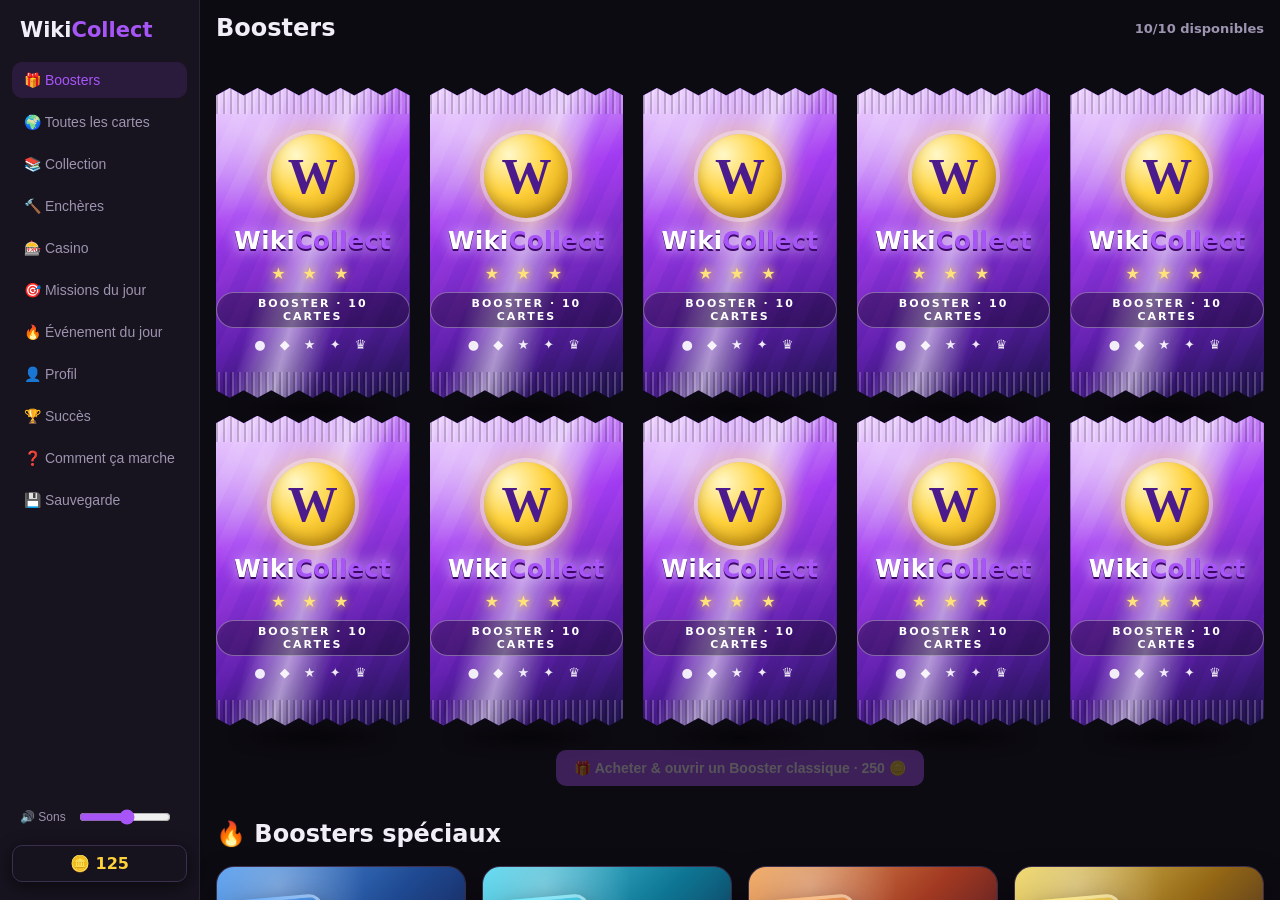
<file: index.html>
<!DOCTYPE html>
<html lang="fr"><head><meta charset="utf-8">
<meta name="viewport" content="width=device-width, initial-scale=1, viewport-fit=cover">
<title>WikiCollect</title>
<link rel="icon" type="image/svg+xml" href="data:image/svg+xml,%3Csvg%20xmlns%3D%22http%3A%2F%2Fwww.w3.org%2F2000%2Fsvg%22%20viewBox%3D%220%200%2064%2064%22%3E%0A%3Crect%20width%3D%2264%22%20height%3D%2264%22%20rx%3D%2214%22%20fill%3D%22%2317131f%22%2F%3E%0A%3Ctext%20x%3D%227%22%20y%3D%2247%22%20font-family%3D%22Arial%2Csans-serif%22%20font-size%3D%2236%22%20font-weight%3D%22900%22%20fill%3D%22%23a855f7%22%3EW%3C%2Ftext%3E%0A%3Ctext%20x%3D%2237%22%20y%3D%2247%22%20font-family%3D%22Arial%2Csans-serif%22%20font-size%3D%2225%22%20font-weight%3D%22900%22%20fill%3D%22%23f1eef7%22%3EC%3C%2Ftext%3E%0A%3C%2Fsvg%3E">
<link rel="apple-touch-icon" href="data:image/svg+xml,%3Csvg%20xmlns%3D%22http%3A%2F%2Fwww.w3.org%2F2000%2Fsvg%22%20viewBox%3D%220%200%2064%2064%22%3E%0A%3Crect%20width%3D%2264%22%20height%3D%2264%22%20rx%3D%2214%22%20fill%3D%22%2317131f%22%2F%3E%0A%3Ctext%20x%3D%227%22%20y%3D%2247%22%20font-family%3D%22Arial%2Csans-serif%22%20font-size%3D%2236%22%20font-weight%3D%22900%22%20fill%3D%22%23a855f7%22%3EW%3C%2Ftext%3E%0A%3Ctext%20x%3D%2237%22%20y%3D%2247%22%20font-family%3D%22Arial%2Csans-serif%22%20font-size%3D%2225%22%20font-weight%3D%22900%22%20fill%3D%22%23f1eef7%22%3EC%3C%2Ftext%3E%0A%3C%2Fsvg%3E">
<meta name="wikicollect-version" content="V51 - jeux ralentis">

<link rel="stylesheet" href="style.css">
</head><body>
<nav><h1>Wiki<span>Collect</span></h1><button id="t0" class="on">🎁 Boosters</button><button id="t1">🌍 Toutes les cartes</button><button id="t2">📚 Collection</button><button id="t3">🔨 Enchères</button><button id="t4">🎰 Casino</button>
<button id="t5">🎯 Missions du jour</button><button id="t6">🔥 Événement du jour</button><button id="t7">👤 Profil</button><button id="t8">🏆 Succès</button><button id="hw">❓ Comment ça marche</button><div class="sp"></div><div class="soundCtl navSoundBottom"><button id="soundToggle" title="Activer / couper les sons">🔊 Sons</button><input id="volSlider" type="range" min="0" max="100" step="1" title="Volume des sons"></div><div id="mn" class="mny navMoneyBottom"></div></nav>
<main id="main"></main>
<div class="modal" id="modal"></div>

<script src="restore.js"></script>
<script src="data.js"></script>
<script src="game.js"></script>
<script src="catalogue.js"></script>
<script src="extras.js"></script>
</body></html>
</file>
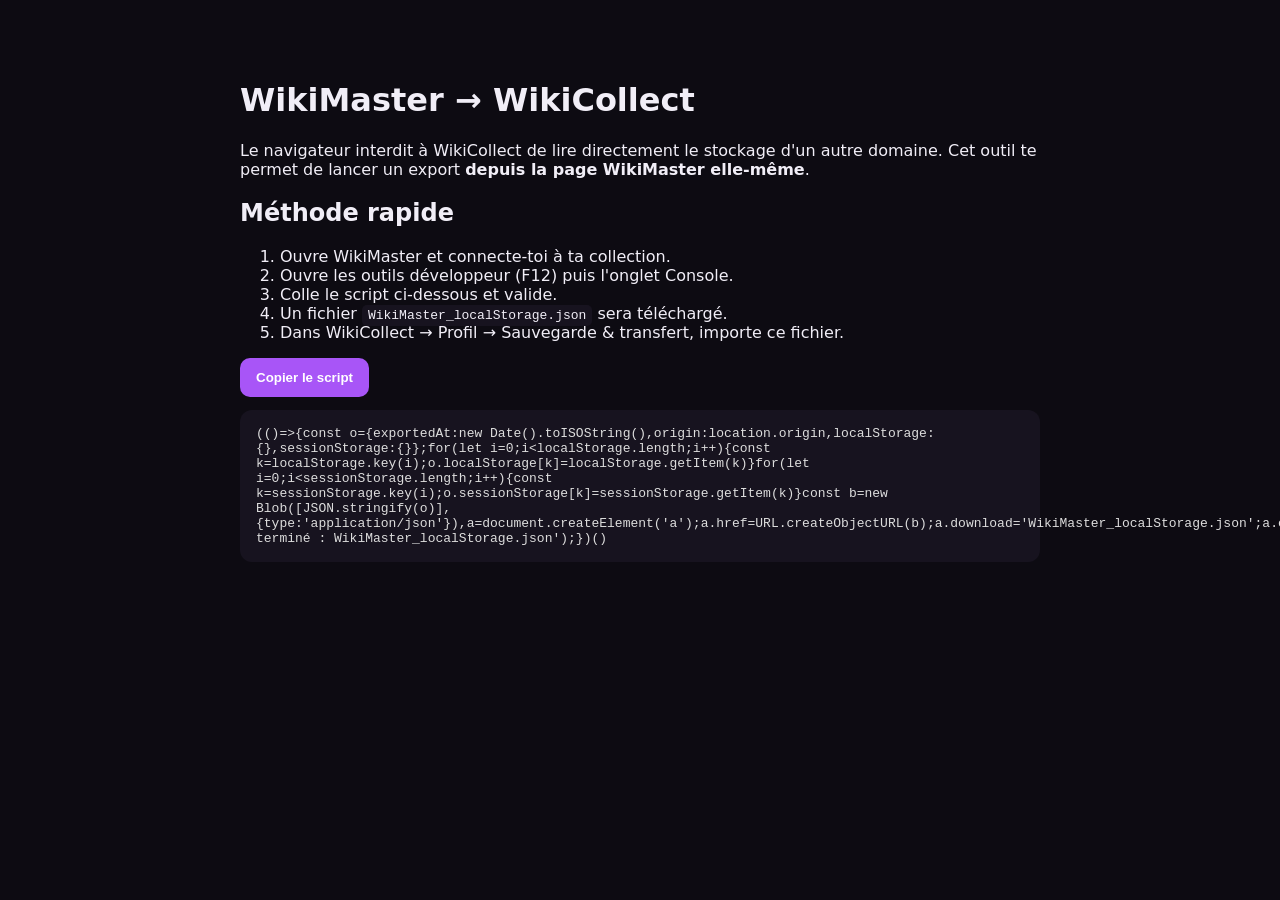
<file: wikiMaster_exporteur.html>
<!doctype html><html lang="fr"><meta charset="utf-8"><meta name="viewport" content="width=device-width,initial-scale=1"><title>WikiMaster → WikiCollect</title>
<style>body{font-family:system-ui;background:#0d0b12;color:#f1eef7;max-width:800px;margin:40px auto;padding:20px}a,button{background:#a855f7;color:white;border:0;border-radius:10px;padding:12px 16px;font-weight:800;cursor:pointer}code{background:#17131f;padding:3px 6px;border-radius:5px}pre{white-space:pre-wrap;background:#17131f;padding:16px;border-radius:12px;color:#ddd}</style>
<h1>WikiMaster → WikiCollect</h1>
<p>Le navigateur interdit à WikiCollect de lire directement le stockage d'un autre domaine. Cet outil te permet de lancer un export <b>depuis la page WikiMaster elle-même</b>.</p>
<h2>Méthode rapide</h2>
<ol><li>Ouvre WikiMaster et connecte-toi à ta collection.</li><li>Ouvre les outils développeur (F12) puis l'onglet Console.</li><li>Colle le script ci-dessous et valide.</li><li>Un fichier <code>WikiMaster_localStorage.json</code> sera téléchargé.</li><li>Dans WikiCollect → Profil → Sauvegarde & transfert, importe ce fichier.</li></ol>
<button id="copy">Copier le script</button>
<pre id="script"></pre>
<script>
const code=`(()=>{const o={exportedAt:new Date().toISOString(),origin:location.origin,localStorage:{},sessionStorage:{}};for(let i=0;i<localStorage.length;i++){const k=localStorage.key(i);o.localStorage[k]=localStorage.getItem(k)}for(let i=0;i<sessionStorage.length;i++){const k=sessionStorage.key(i);o.sessionStorage[k]=sessionStorage.getItem(k)}const b=new Blob([JSON.stringify(o)],{type:'application/json'}),a=document.createElement('a');a.href=URL.createObjectURL(b);a.download='WikiMaster_localStorage.json';a.click();setTimeout(()=>URL.revokeObjectURL(a.href),1000);alert('Export terminé : WikiMaster_localStorage.json');})()`;
document.getElementById('script').textContent=code;document.getElementById('copy').onclick=async()=>{await navigator.clipboard.writeText(code);document.getElementById('copy').textContent='Copié !'};
</script></html>
</file>
<file: style.css>
/* WikiCollect — feuille de style (regroupe tous les anciens blocs <style>, dans le même ordre) */
/* ===== base ===== */
:root{--bg:#0d0b12; --sf:#17131f; --sf2:#241d31; --fg:#f1eef7; --mut:#9d94b0; --ac:#a855f7; color-scheme:dark}
*{box-sizing:border-box; -webkit-user-select:none; user-select:none; -webkit-tap-highlight-color:transparent}
html, body{height:100%; margin:0}
body{background:var(--bg); color:var(--fg); font-family:Inter,system-ui,sans-serif; display:flex}
nav{width:200px; background:var(--sf); padding:18px 12px; display:flex; flex-direction:column; gap:6px; flex-shrink:0; border-right:1px solid #2b2238}
nav h1{font-size:21px; margin:0 0 14px 8px}
nav h1 span{color:var(--ac)}
nav button{background:none; border:0; color:var(--mut); text-align:left; padding:10px 12px; border-radius:10px; font-size:14px; cursor:pointer; white-space:nowrap}
nav button.on{background:#a855f722; color:var(--ac)}
nav .sp{flex:1}
main{flex:1; overflow-y:auto; min-width:0}
h2{margin:0 0 4px}
.sub{color:var(--mut); font-size:13px; margin-bottom:16px}
.bar{display:flex; gap:8px; margin-bottom:12px}
input{-webkit-user-select:text; user-select:text; background:var(--sf2); border:1px solid #3a2f4d; color:var(--fg); padding:9px 12px; border-radius:9px; font-size:14px; flex:1; min-width:150px}
.chips{display:flex; flex-wrap:wrap; gap:6px; margin-bottom:16px}
.chip{border:0; padding:4px 10px; border-radius:99px; font-size:11px; font-weight:600; cursor:pointer; opacity:.5; color:#000}
.chip.on{opacity:1; outline:2px solid #fff}
.grid{display:grid; grid-template-columns:repeat(auto-fill,minmax(150px,1fr)); gap:16px}
.grid.lg{grid-template-columns:repeat(auto-fill,minmax(190px,1fr)); gap:22px}
/* ===== CARTES ===== */
.card{--c:#ccc}
.in{height:100%; display:flex; flex-direction:column; overflow:hidden; position:relative; z-index:1}
.in img{width:100%; object-fit:cover; background:#e9e6ef; display:block; -webkit-user-drag:none; user-drag:none}
.in img.creator-art{object-position:50% 18%}
.nm{font-weight:800; font-size:13px; background:var(--c); color:#15121b; text-align:center; line-height:1.15}
.nm .t{display:-webkit-box; -webkit-line-clamp:2; -webkit-box-orient:vertical; overflow:hidden}
.nm small{margin-top:2px; font-size:11px; font-weight:800; opacity:.75}
.cnt{position:absolute; top:6px; right:6px; z-index:2; background:#000b; color:#fff; font-size:12px; font-weight:800; padding:2px 7px; border-radius:99px}
.foil, .glare, .spk, .tex{position:absolute; inset:0; pointer-events:none; border-radius:inherit; z-index:3}
.r3, .r4, .r5{--sh:232,238,255}
.r6, .r7{--sh:255,224,140}
.r8, .r9, .r10{--sh:255,238,175}
.foil{opacity:0; background:linear-gradient(112deg,transparent 34%,rgba(var(--sh,255,255,255),.55) 47%,rgba(var(--sh,255,255,255),.1) 53%,transparent 64%); background-size:260% 100%; background-position:calc(150% - var(--mx,50)*2.2%) 0}
.glare{background:radial-gradient(circle at calc(var(--mx,50)*1%) calc(var(--my,50)*1%),#fff5,transparent 40%); mix-blend-mode:overlay; opacity:0; transition:opacity .2s}
.card:hover .glare{opacity:1}
.spk{opacity:0; background:linear-gradient(112deg,transparent 40%,rgba(var(--sh,255,255,255),.45) 50%,transparent 60%); background-size:250% 100%; animation:sw2 4.5s linear infinite}
@keyframes sw2{from{background-position:150% 0}to{background-position:-50% 0}}
.tex{opacity:0; background:repeating-linear-gradient(60deg,rgba(255,255,255,.22) 0 1px,transparent 1px 5px); -webkit-mask-image:radial-gradient(circle at calc(var(--mx,50)*1%) calc(var(--my,50)*1%),#000,transparent 62%); mask-image:radial-gradient(circle at calc(var(--mx,50)*1%) calc(var(--my,50)*1%),#000,transparent 62%)}
.gl{display:none; position:absolute; z-index:4; width:34px; height:34px; pointer-events:none; opacity:0; background:linear-gradient(#fff0,#fff,#fff0) center/2px 100% no-repeat,linear-gradient(90deg,#fff0,#fff,#fff0) center/100% 2px no-repeat,radial-gradient(circle,#fff9,#fff0 60%); animation:gl 3.6s ease-in-out infinite}
.gl.a{left:20%; top:24%}
.gl.b{right:16%; top:50%; animation-delay:1.8s}
@keyframes gl{0%,100%{opacity:0;transform:scale(.3) rotate(0)}50%{opacity:.95;transform:scale(1) rotate(45deg)}}
.r6 .gl.a, .r7 .gl, .r8 .gl, .r9 .gl, .r10 .gl{display:block}
.r3 .foil{opacity:.5}
.r3 .tex{opacity:.5}
.r4 .foil, .r5 .foil{opacity:.7}
.r4 .tex, .r5 .tex{opacity:.65}
.r4 .spk, .r5 .spk{opacity:.35}
.r6 .foil{opacity:.7}
.r6 .tex{opacity:.5}
.r6 .spk{opacity:.5}
.r7, .r10{padding:0}
.r7 .in, .r10 .in{border-radius:14px}
.r7 .nm, .r10 .nm{position:absolute; bottom:0; left:0; right:0; background:#0008; color:#fff; backdrop-filter:blur(6px)}
.r7 .foil{opacity:.8}
.r7 .tex{opacity:.6}
.r7 .spk{opacity:.6}
.r7{box-shadow:0 0 12px rgba(255,214,110,.45)}
.r8{box-shadow:0 0 12px rgba(255,214,110,.5); animation:aura 3s ease-in-out infinite}
.r8 .foil{opacity:.8}
.r8 .tex{opacity:.6}
.r8 .spk{opacity:.7}
.r9{box-shadow:0 0 16px rgba(255,224,130,.6); animation:aura 2.4s ease-in-out infinite}
.r9 .foil{opacity:.9}
.r9 .tex{opacity:.8}
.r9 .spk{opacity:.85}
.r9 .in img{animation:shm 5s ease-in-out infinite}
.r10{animation:aura2 2s ease-in-out infinite}
.r10 .foil{opacity:1}
.r10 .tex{opacity:1}
.r10 .spk{opacity:1}
.r10 .in img{animation:shm 4s ease-in-out infinite}
@keyframes aura{50%{box-shadow:0 0 26px rgba(255,214,110,.8)}}
@keyframes aura2{0%,100%{box-shadow:0 0 20px rgba(255,240,190,.6),0 0 44px rgba(255,214,110,.25)}50%{box-shadow:0 0 34px rgba(255,250,220,.95),0 0 70px rgba(255,214,110,.5)}}
@keyframes shm{50%{transform:scale(1.05)}}
.pag{display:flex; gap:10px; justify-content:center; align-items:center; margin:22px 0; color:var(--mut); font-size:14px}
.btn{background:var(--ac); color:#fff; border:0; padding:10px 18px; border-radius:10px; font-weight:700; cursor:pointer; font-size:14px}
.btn:disabled{opacity:.3; cursor:default}
.btn.g{background:var(--sf2); color:var(--fg)}
/* ===== BOOSTERS (style paquet holo) ===== */
/* ===== BOOSTERS : 10 emplacements en grille 5 x 2 ===== */
.packs{display:grid; grid-template-columns:repeat(5,minmax(0,1fr)); gap:18px 20px; justify-content:center; align-items:start; width:min(100%,1080px); margin:24px auto}
.packs .pack{width:100%; height:auto; aspect-ratio:200/320}
.specials{display:grid; grid-template-columns:repeat(4,minmax(0,1fr)); gap:16px; margin:18px auto 34px; max-width:1080px}
.special-pack{position:relative; min-height:190px; border:1px solid #3a2f4d; border-radius:18px; overflow:hidden; background:linear-gradient(145deg,#24152f,#120c1b 65%); box-shadow:0 14px 30px #0007; transition:transform .18s,border-color .18s,box-shadow .18s; cursor:pointer}
.special-pack:hover{transform:translateY(-4px); border-color:#a855f7; box-shadow:0 18px 34px #0009,0 0 0 1px #a855f733}
.special-pack .swrap{position:absolute; inset:0; background:radial-gradient(circle at 25% 10%,#fff5,transparent 34%),linear-gradient(135deg,var(--pc1),var(--pc2) 48%,#150a2a); opacity:.95}
.special-pack .sinfo{position:relative; z-index:2; display:flex; height:100%; padding:18px; gap:15px; align-items:center}
.special-pack .smini{width:92px; height:128px; flex:none; border-radius:13px; padding:3px; background:linear-gradient(140deg,var(--pc1),#fff8,var(--pc2)); box-shadow:0 12px 24px #0008; transform:rotate(-5deg)}
.special-pack .smini>div{height:100%; border-radius:10px; background:radial-gradient(circle at 50% 20%,#fff8,transparent 30%),linear-gradient(160deg,var(--pc1),var(--pc2) 60%,#150a2a); display:flex; flex-direction:column; align-items:center; justify-content:center; color:#fff; text-align:center; gap:5px}
.special-pack .smini b{font:900 34px Georgia,serif; color:#ffe27a; text-shadow:0 0 14px #fff5}
.special-pack .smini span{font-size:8px; font-weight:900; letter-spacing:1.5px}
.special-pack .sbody{min-width:0; display:flex; flex-direction:column; gap:7px}
.special-pack h3{margin:0; font-size:16px}
.special-pack p{margin:0; color:#ddd5e8; font-size:12px; line-height:1.4}
.special-pack .guarantee{display:inline-flex; align-items:center; gap:6px; width:max-content; padding:4px 8px; border-radius:999px; background:#0006; border:1px solid #fff3; color:#fff; font-size:11px; font-weight:800}
.special-pack .buyline{display:flex; align-items:center; justify-content:space-between; gap:8px; margin-top:2px}
.special-pack .price{font-weight:900; color:#ffd23c; font-size:15px}
.special-pack .buyline .btn{padding:8px 12px; font-size:12px}
@media(max-width:1150px){
  .packs{grid-template-columns:repeat(4,minmax(0,1fr)); max-width:900px}
  .specials{grid-template-columns:repeat(4,minmax(0,1fr))}
}
@media(max-width:760px){
  .packs{grid-template-columns:repeat(2,minmax(0,1fr)); gap:14px; max-width:520px}
  .specials{grid-template-columns:1fr}
  .special-pack .smini{width:82px; height:114px}
}
.pack{position:relative; width:200px; height:320px; cursor:pointer; user-select:none; -webkit-user-select:none; touch-action:none; transition:transform .15s ease-out,filter .3s; filter:drop-shadow(0 16px 22px #000c); transform:perspective(800px) rotateX(var(--rx,0deg)) rotateY(var(--ry,0deg)) scale(var(--s,1))}
.pack .body{position:absolute; inset:0; clip-path:var(--clip); overflow:hidden; background:radial-gradient(circle at 25% 15%,#fff7,transparent 38%),linear-gradient(160deg,#e9c8ff,#a23cf2 35%,#5b1ea8 70%,#1b1145)}
.pack .body::before{content:""; position:absolute; inset:0; background:repeating-linear-gradient(115deg,#ffffff12 0 14px,transparent 14px 28px); mix-blend-mode:overlay; background-position:calc(var(--mx,50)*2px) 0}
.pack .body::after{content:""; position:absolute; inset:-20% -60%; background:linear-gradient(105deg,transparent 42%,#fff8 50%,transparent 58%); animation:sw 3.2s ease-in-out infinite}
@keyframes sw{0%{transform:translateX(-60%)}60%,100%{transform:translateX(60%)}}
.crimp{position:absolute; left:0; right:0; height:26px; z-index:2; background:repeating-linear-gradient(90deg,#0000002e 0 2px,#ffffff30 2px 4px,transparent 4px 7px)}
.crimp.t{top:0}
.crimp.b{bottom:0}
.pk{position:absolute; inset:0; z-index:3; display:flex; flex-direction:column; align-items:center; justify-content:center; gap:9px; color:#fff; text-align:center}
.emb{width:84px; height:84px; border-radius:50%; display:flex; align-items:center; justify-content:center; font-size:50px; font-weight:900; font-family:Georgia,serif; color:#4b1a8c; background:radial-gradient(circle at 30% 25%,#fff8c9,#ffd23c 45%,#c98a00); box-shadow:0 0 0 4px #fff5,0 0 30px #ffd23caa,inset 0 -6px 12px #0003}
.ttl{font-size:24px; font-weight:900; letter-spacing:.5px; text-shadow:0 2px 0 #3b0764,0 0 16px #e9d5ff}
.stars{color:#ffe27a; letter-spacing:6px; font-size:16px; text-shadow:0 0 10px #ffd23c}
.tag{font-size:11px; font-weight:800; letter-spacing:2px; background:#0005; padding:4px 10px; border-radius:99px; border:1px solid #fff5}
.dots{font-size:13px; letter-spacing:5px; opacity:.9}
.cdt{position:absolute; left:0; right:0; bottom:34px; z-index:4; font-size:12px; font-weight:800; text-shadow:0 1px 4px #000}
.stage .pack{width:min(260px,70vw); height:416px; cursor:default}
.shake{animation:shk .5s ease-in-out infinite}
@keyframes shk{0%,100%{transform:rotate(0)}20%{transform:rotate(-5deg) scale(1.03)}40%{transform:rotate(5deg) scale(1.05)}60%{transform:rotate(-4deg)}80%{transform:rotate(4deg)}}
.reveal{display:flex; flex-wrap:wrap; gap:14px; justify-content:center}
.stage{display:flex; justify-content:center; margin:10px 0}
.stage .card, .back{width:min(280px,70vw)}
.pop{animation:pp .6s cubic-bezier(.2,1.4,.4,1)}
@keyframes pp{from{transform:scale(.4) rotate(-12deg);opacity:0}}
.back{aspect-ratio:2/3; border-radius:14px; display:flex; align-items:center; justify-content:center; color:#e9d5ff; cursor:pointer; animation:pl 1.4s infinite}
@keyframes pl{50%{transform:scale(1.03)}}
.msg{text-align:center; color:var(--mut); padding:40px; grid-column:1/-1}
.modal{display:none; position:fixed; inset:0; background:#000b; z-index:50; align-items:center; justify-content:center; padding:16px}
.mbox{position:relative; background:var(--sf); border:1px solid #3a2f4d; border-radius:20px; padding:26px; display:flex; gap:28px; max-width:760px; width:100%; max-height:92%; overflow:auto}
.mcard{width:270px; flex-shrink:0}
.mcard .card{width:100%}
.minfo{flex:1; min-width:0}
.mbox .x{position:absolute; top:12px; right:12px; padding:6px 12px; z-index:5}
.row{display:flex; justify-content:space-between; padding:8px 0; border-bottom:1px solid #2b2238; font-size:14px; gap:10px}
.row span:first-child{color:var(--mut)}
.creator-art{image-rendering:auto}
@media(max-width:820px){
  body{flex-direction:column}
  nav{width:100%; flex-direction:row; padding:8px; overflow-x:auto; border:0}
  nav h1, nav .sp{display:none}
  .mbox{flex-direction:column; align-items:center}
  .mcard{width:min(260px,70vw)}
  .minfo{width:100%}
}
.card{padding:0!important}
.in{border-radius:14px; background:inherit}
.bd{position:absolute; top:7px; left:7px; z-index:4; min-width:26px; height:26px; padding:0 7px; border-radius:8px; background:var(--c); color:#15121b; font-weight:900; font-size:13px; display:flex; align-items:center; justify-content:center; box-shadow:0 2px 8px #000a}
.nm small{display:none!important}
.back{flex-direction:column; gap:12px; background:radial-gradient(circle at 50% 28%,#b05cff,#4c1d95 55%,#1b0a3a); border:0; box-shadow:0 0 0 3px #e9d5ff55,0 0 40px #a855f766; position:relative; overflow:hidden; font-size:inherit}
.back::before{content:""; position:absolute; inset:9px; border:2px solid #ffe27a88; border-radius:10px}
.tz{position:absolute; left:0; right:0; z-index:6; cursor:grab; touch-action:none; align-items:center; justify-content:center; color:#fff; font-weight:800}
.tl{position:absolute; left:0; width:calc(var(--t,0)*100%); z-index:7}
.pack.opened{animation:op .45s ease-in forwards}
@keyframes op{to{transform:scale(1.2);opacity:0;filter:brightness(3)}}
#wo{position:fixed; inset:0; z-index:100; background:#05020f}
#wo canvas{position:absolute; inset:0}
#wt{position:absolute; left:0; right:0; bottom:12%; text-align:center; pointer-events:none}
.cl{font-size:clamp(22px,4vw,38px); font-weight:900; text-shadow:0 0 18px #000; animation:ci .8s both; margin:8px 0}
.cl small{display:block; font-size:.4em; letter-spacing:.3em; text-transform:uppercase; color:#d8c2ff}
.fl{height:1.1em; border-radius:4px; vertical-align:-.15em}
@keyframes ci{from{opacity:0;transform:scale(1.5);filter:blur(8px)}}
#wsk{position:absolute; top:16px; right:16px}
.mny{font-weight:800; color:#ffd23c}
.pack{transform-style:preserve-3d}
.pack:not(.lock){filter:none}
.pack .sh{position:absolute; left:8%; right:8%; bottom:-24px; height:26px; background:radial-gradient(#000b,transparent 70%); transform:translateZ(-24px); filter:blur(6px)}
.ly{position:absolute; inset:0; clip-path:var(--clip); background:linear-gradient(#3a1477,#160a33)}
.ly.bk{background:radial-gradient(circle at 50% 40%,#8a3cf2,#2a0f55); display:flex; align-items:center; justify-content:center}
.ly.bk b{font:900 90px Georgia,serif; color:#ffd23c; transform:scaleX(-1)}
.lst{margin-bottom:26px}
.it{display:flex; flex-direction:column; gap:6px}
.it .btn{padding:7px}
.off{display:flex; align-items:center; gap:8px; flex-wrap:wrap; background:var(--sf); padding:10px 14px; border-radius:12px; margin-bottom:8px}
.cas{display:flex; gap:20px; flex-wrap:wrap}
.mach{background:var(--sf); border:1px solid #3a2f4d; border-radius:16px; padding:18px; flex:1; min-width:260px; display:flex; flex-direction:column; gap:12px; align-items:center; text-align:center}
.reels{display:flex; gap:10px; font-size:56px}
.pack, .stage .pack{transform:none}
.tz{animation:none!important}
.tz::before{content:""; position:absolute; left:5%; right:5%; border-top:3px dashed #fffc}
.tz{text-shadow:0 1px 4px #000}
.tl{background:#05020f; box-shadow:0 0 0 1.5px #fffd,0 0 12px #000; transition:width .08s linear}
.tl::after{position:absolute; transition:transform .08s}
.pack.cutting .tl::after{transform:rotate(-8deg) scale(1.08)}
.card, .in{min-height:0}
.in img{flex:1 1 0; height:0; min-height:0}
.nm{flex:none; height:48px; display:flex; flex-direction:column; justify-content:center; padding:4px 6px}
.r7 .nm, .r10 .nm{height:auto; padding:22px 8px 8px}
.lst .grid{grid-template-columns:repeat(var(--n,5),1fr)}
/* découpe : tout est calé sur --cy (px), la ligne pointillée, la barre et les ciseaux */
.stage .pack{--cy:32px}
.tz{top:calc(var(--cy) - 18px)!important; height:36px!important; display:block!important; font-size:12px}
.tz::before{top:50%!important}
.tz span{position:absolute; left:0; right:0; top:calc(50% + 10px); text-align:center}
.tl{top:calc(var(--cy) - 3px)!important; height:6px}
.tl::after{content:""!important; right:-2px!important; top:50%!important; width:32px; height:24px; margin-top:-12px; font-size:0; transform:none!important; transform-origin:94% 50%; background:url("data:image/svg+xml,%3Csvg xmlns='http://www.w3.org/2000/svg' viewBox='0 0 32 24'%3E%3Cg fill='none' stroke='%23fff' stroke-width='2' stroke-linecap='round'%3E%3Ccircle cx='5' cy='5.5' r='3.5'/%3E%3Ccircle cx='5' cy='18.5' r='3.5'/%3E%3Cpath d='M8 7.5L30 12M8 16.5L30 12'/%3E%3C/g%3E%3C/svg%3E") no-repeat center/contain; filter:drop-shadow(0 0 4px #000)}
.pack.cutting .tl::after{animation:snip .18s linear infinite}
@keyframes snip{50%{transform:scaleY(.7)}}
.pack.half{clip-path:inset(var(--cy) 0 0 0)}
.pack.strip{clip-path:inset(0 0 calc(100% - var(--cy)) 0); transform-origin:0 var(--cy); animation:stp .85s cubic-bezier(.3,.6,.5,1) forwards; pointer-events:none; z-index:3}
@keyframes stp{to{transform:translate(80px,-100px) rotate(20deg);opacity:0}}
.lb{position:absolute; height:10px; z-index:9; pointer-events:none; background:linear-gradient(90deg,transparent,#fff,transparent); filter:blur(3px); animation:lbm .9s ease-out forwards}
.lb::after{content:""; position:absolute; left:8%; right:8%; bottom:6px; height:150px; background:linear-gradient(transparent,rgba(255,240,190,.6))}
@keyframes lbm{from{opacity:0;transform:scaleY(.2)}30%{opacity:1;transform:scaleY(2.2)}to{opacity:0;transform:scaleY(6)}}
.gms{display:flex; gap:18px; flex-wrap:wrap}
.gm{cursor:pointer; flex:1; min-width:250px; max-width:340px; background:var(--sf); border:1px solid #3a2f4d; border-radius:18px; padding:22px; transition:transform .15s,border-color .15s}
.gm:hover{transform:translateY(-4px); border-color:var(--ac)}
.gm b{font-size:56px}
.gm h3{margin:8px 0}
.gm p{color:var(--mut); font-size:13px; line-height:1.5; margin:0}
.rl{display:flex; gap:26px; flex-wrap:wrap; align-items:flex-start}
.rwl{width:340px; max-width:100%}
.rwl canvas{width:100%; height:auto}
.rtw{flex:1; min-width:300px; max-width:560px}
.rhist{display:flex; gap:4px; flex-wrap:wrap; margin:10px 0; min-height:26px}
.rhist span{color:#fff; font-size:12px; font-weight:800; min-width:26px; height:26px; border-radius:50%; display:flex; align-items:center; justify-content:center}
.rtab{position:relative; display:grid; grid-template-columns:70px repeat(3,1fr) 70px; grid-auto-rows:38px; gap:2px; background:#0c3a1d; padding:6px; border-radius:12px; user-select:none}
.rn, .ro{display:flex; align-items:center; justify-content:center; font-weight:800; font-size:14px; color:#fff; border:1px solid #ffffff55; border-radius:4px; cursor:pointer; text-align:center}
.ro{background:#0f5a2b; font-size:12px}
.rn:hover, .ro:hover{filter:brightness(1.3)}
.bt{position:absolute; transform:translate(-50%,-50%); min-width:24px; height:24px; padding:0 5px; border-radius:50%; background:radial-gradient(circle at 35% 30%,#fff3b0,#e6b800); color:#3b2a00; font:800 11px/24px sans-serif; text-align:center; font-style:normal; box-shadow:0 2px 5px #000a,0 0 0 2px #fff8 inset; pointer-events:none; z-index:2}
.ch.sel, .sb.sel{outline:2px solid var(--ac); background:#a855f733}
.bjt{background:radial-gradient(#0f6a36,#083d1e); border-radius:18px; padding:18px; margin-bottom:14px; border:3px solid #5a3b14}
.bjr{margin-bottom:12px}
.bjr h3{margin:0 0 8px; color:#fff}
.bjc{display:flex; gap:8px; flex-wrap:wrap; min-height:96px}
.bjh{display:flex; gap:18px; flex-wrap:wrap}
.bjhd{padding:8px; border-radius:12px; border:2px solid transparent}
.bjhd.act{border-color:#ffd23c}
.pc{width:64px; height:92px; border-radius:8px; background:#fff; color:#111; font:800 22px/1.1 Georgia,serif; padding:6px; display:flex; flex-direction:column; box-shadow:0 3px 8px #0009}
.pc.rd{color:#dc2626}
.pc span{font-size:26px}
.pc.bkc{background:repeating-linear-gradient(45deg,#4c1d95,#4c1d95 6px,#3b0764 6px,#3b0764 12px); border:3px solid #fff}
.bjm{min-height:26px; margin:8px 0 12px; font-weight:700; text-align:center}
.slm{background:linear-gradient(#2a1050,#150826); border:4px solid #c9a44a; border-radius:20px; padding:16px; max-width:640px}
.slf{color:#ffd23c; font-weight:800; text-align:center; min-height:22px}
.sreels{display:flex; gap:6px; justify-content:center; background:#05020f; padding:10px; border-radius:12px}
.sre{display:flex; flex-direction:column; gap:4px}
.sc{width:min(86px,14vw); height:min(86px,14vw); display:flex; align-items:center; justify-content:center; font-size:min(48px,8vw); background:#fff1; border-radius:10px}
.sc.win{background:#ffd23c44; box-shadow:0 0 14px #ffd23c; animation:pl .6s infinite}
.ptb{display:grid; gap:4px; margin-top:8px}
.mbox.v2{flex-direction:column; align-items:stretch; gap:16px; max-width:900px}
.mtop{display:flex; gap:28px}
.mtop .minfo h2{margin:0 0 8px; font-size:26px}
.mcard.sm{width:150px}
.hd{display:flex; align-items:center; justify-content:space-between; gap:10px; margin-bottom:12px; flex-wrap:wrap}
.rchip{color:#15121b; font-weight:800; padding:5px 14px; border-radius:9px}
.tabs{display:flex; background:#0b0912; border:1px solid #3a2f4d; border-radius:10px; padding:3px}
.tabs button{background:none; border:0; color:var(--mut); font-weight:700; padding:6px 14px; border-radius:8px; cursor:pointer}
.tabs .on{background:#a855f7; color:#fff}
.lab{display:block; font-size:12px; letter-spacing:.06em; color:var(--mut); font-weight:800; margin:12px 0 8px}
.tin{background:#0b0912; border:1px solid #3a2f4d; border-radius:12px; color:var(--fg); padding:12px 14px; width:100%; font:inherit; margin-top:8px}
.tgs{display:flex; gap:6px; flex-wrap:wrap}
.tg{background:#2b2238; border-radius:8px; padding:3px 9px; font-size:13px}
.tg i{cursor:pointer; margin-left:6px; font-style:normal; color:var(--mut)}
.sb2{display:flex; gap:12px; margin:14px 0}
.sb2>div{flex:1; border:1px solid #3a2f4d; border-radius:14px; padding:14px; text-align:center}
.sb2 b{display:block; font-size:22px}
.sb2 span{color:var(--mut); font-size:13px; font-weight:700}
.lnk{color:#c084fc; font-weight:700; text-decoration:none}
.mbot{display:flex; gap:12px}
.mbot .btn{flex:1; padding:14px}
.stp{display:flex; border:1px solid #3a2f4d; border-radius:12px; overflow:hidden; background:#0b0912}
.stp .btn{border-radius:0; padding:12px 20px}
.stp span{flex:1; display:flex; align-items:center; justify-content:center; gap:6px; font-size:20px}
.stp input{text-align:center; border:0; background:transparent; color:var(--fg); width:130px; font:inherit; font-size:20px; outline:0}
.dch{display:flex; gap:8px; flex-wrap:wrap}
.dchip{background:#0b0912; border:1px solid #3a2f4d; color:var(--fg); border-radius:999px; padding:8px 16px; cursor:pointer; font-weight:700}
.dchip.on{background:#a855f7; border-color:#a855f7; color:#fff}
.ai{font-size:12px; line-height:1.45; text-align:center}
.ai .cd{font-weight:800; color:#ffd23c}
.ai .btn{width:100%; margin-top:4px}
.mg{grid-template-columns:repeat(var(--n,5),1fr)!important}
#toast{position:fixed; bottom:24px; left:50%; transform:translateX(-50%) translateY(30px); background:#1e1730; border:1px solid #a855f7; padding:12px 18px; border-radius:12px; opacity:0; pointer-events:none; transition:.3s; z-index:200; max-width:90vw; text-align:center}
#toast.on{opacity:1; transform:translateX(-50%)}
@media(max-width:820px){
  .mtop{flex-direction:column; align-items:center}
}
.tabs2{display:flex; gap:26px; border-bottom:1px solid #2b2238; margin:14px 0 18px; overflow-x:auto}
.tabs2 button{background:none; border:0; border-bottom:2px solid transparent; color:var(--mut); font-weight:700; font-size:14px; padding:10px 4px; cursor:pointer; white-space:nowrap}
.tabs2 .on{color:var(--ac); border-color:var(--ac)}
#ah select{background:var(--sf2); border:1px solid var(--ac); color:var(--fg); border-radius:9px; padding:0 12px; font:inherit}
.botdot{display:inline-flex; align-items:center; gap:5px; font-size:11px; color:#78f0b0; font-weight:800}
.botdot::before{content:""; width:7px; height:7px; border-radius:50%; background:#49e68a; box-shadow:0 0 8px #49e68a; animation:botpulse 1.3s infinite}
@keyframes botpulse{50%{opacity:.35;transform:scale(.7)}}
.wlb{display:inline-block; min-width:18px; padding:0 5px; border-radius:9px; background:#ffb020; color:#1a1020; font-size:11px; font-weight:800; text-align:center; margin-left:4px}
.at{position:relative}
.wst{position:absolute; top:6px; right:8px; z-index:5; font-size:18px; filter:drop-shadow(0 1px 3px #000)}
.wlbtn{margin:0 0 8px}
.wlbtn.on{background:#ffb02033; border-color:#ffb020; color:#ffd27a}
.wll{display:flex; gap:8px; flex-wrap:wrap; margin-top:8px}
.at{background:#120e1a; border:1px solid #2b2238; border-radius:14px; padding:12px; cursor:pointer; transition:border-color .15s}
.at:hover{border-color:var(--ac)}
/* V73 : les cartes d'enchères restent stables pendant les mises IA */
.at .card img{animation:none!important; transition:none!important}
.at .card .foil, .at .card .tex, .at .card .glare, .at .card .spk{animation:none!important; transition:none!important}
.ar{display:flex; justify-content:space-between; gap:8px}
.ar small{display:block; font-size:10px; letter-spacing:.06em; color:var(--mut); font-weight:700}
.ar b{color:#3ddc97; font-size:14px}
.ar .cd{color:var(--fg)}
.as{font-size:12px; color:var(--mut); margin-top:8px}
.bkl{cursor:pointer; color:var(--mut); margin-bottom:14px; font-size:14px}
.bkl:hover{color:var(--fg)}
.ad{display:flex; gap:32px; flex-wrap:wrap; align-items:flex-start}
.adl{width:min(300px,100%)}
.adr{flex:1; min-width:280px; max-width:560px}
.abox{background:#120e1a; border:1px solid #2b2238; border-radius:14px; padding:16px; margin-bottom:14px}
.arow{display:flex; justify-content:space-between; align-items:center; gap:10px; padding:5px 0; color:var(--mut); font-size:13px}
.arow b{color:var(--fg); font-size:15px}
.arow .big{color:#3ddc97; font-size:26px}
.abid{display:flex; gap:10px; margin-top:10px}
.abid .stp{flex:1}
.abid>.btn{padding:0 26px}
.mg5{display:grid; grid-template-columns:repeat(5,1fr); gap:8px; max-width:420px; margin:16px 0}
.mc{aspect-ratio:1; font-size:26px; border-radius:12px; border:1px solid #3a2f4d; background:#1a1528; cursor:pointer; color:var(--fg)}
.mc:hover{border-color:#a855f7}
.mc.ok{background:#14532d}
.mc.bm{background:#7f1d1d}
/* ===== CASINO : 3 nouveaux jeux + caisses ===== */
.casino-grid{display:grid; grid-template-columns:repeat(4,minmax(0,1fr)); gap:14px; margin-top:16px}
.cg{background:linear-gradient(145deg,#171225,#211832); border:1px solid #3a2f4d; border-radius:16px; padding:18px; cursor:pointer; transition:.18s; min-height:180px; display:flex; flex-direction:column; justify-content:space-between}
.cg:hover{transform:translateY(-4px); border-color:#a855f7; box-shadow:0 12px 30px #0005}
.cg .ico{font-size:44px}
.cg h3{margin:8px 0 4px}
.cg p{margin:0; color:var(--mut); font-size:12px; line-height:1.45}
.cg .cost{margin-top:12px; font-weight:800; color:#ffd23c}
.cgame{max-width:760px; background:var(--sf); border:1px solid #3a2f4d; border-radius:18px; padding:20px}
.choice-row{display:flex; gap:10px; flex-wrap:wrap; margin:14px 0}
.choice{min-width:120px}
.choice.sel{outline:2px solid #fff; background:#a855f733}
.streak{font-weight:800; color:#ffd23c; text-align:center}
.case-tabs{display:flex; gap:10px; flex-wrap:wrap; margin:14px 0}
.case-tab{flex:1; min-width:180px; background:#171225; border:1px solid #3a2f4d; border-radius:14px; padding:14px; cursor:pointer}
.case-tab.sel{border-color:#a855f7; box-shadow:0 0 0 2px #a855f733 inset}
.case-tab b{display:block}
.case-tab span{color:#ffd23c; font-weight:900}
.s-c{--sc:#9ca3af; border-color:#777}
.s-l{--sc:#ffb84d; border-color:#ffb84d; box-shadow:0 0 18px #ffb84d44}
@media(max-width:1100px){
  .casino-grid{grid-template-columns:repeat(3,minmax(0,1fr))}
}
@media(max-width:760px){
  .casino-grid{grid-template-columns:repeat(2,minmax(0,1fr))}
}
@media(max-width:480px){
  .casino-grid{grid-template-columns:1fr}
}
/* ---------- CARD UPGRADE ---------- */
.upg-panel{background:var(--sf); border:1px solid #3a2f4d; border-radius:18px; padding:18px}
.upg-panel h3{margin:0 0 12px}
.upg-empty{color:var(--mut); text-align:center; padding:55px 10px}
.upg-hrow{display:flex; justify-content:space-between; gap:8px; padding:8px 10px; border-bottom:1px solid #2b2238; font-size:12px}
.upg-hrow .g{color:#3ddc97}
.upg-hrow .r{color:#ff8a8a}
/* ===== CARD CASINO / UPGRADE : style loot-case sombre ===== */
.cspage{max-width:1280px}
.cstop{display:flex; align-items:center; justify-content:space-between; gap:16px; flex-wrap:wrap; margin-bottom:10px}
.cstop h2{margin:0}
.csbalance{font-weight:900; color:#ffd23c; background:#0e0c14; border:1px solid #2b2238; border-radius:8px; padding:8px 12px}
.csboard{display:grid; grid-template-columns:minmax(210px,290px) minmax(390px,1fr) minmax(210px,290px); gap:10px; background:#0e0d14; border:1px solid #27232f; border-radius:14px; padding:10px; box-shadow:0 12px 30px #0005}
.cscol{min-width:0; background:#12111a; border:1px solid #23212a; border-radius:10px; overflow:hidden}
.csh{height:48px; display:flex; align-items:center; justify-content:space-between; padding:0 14px; border-bottom:1px solid #292733; background:#15141d; font-size:12px; font-weight:900; letter-spacing:.06em}
.csh .mut{color:#858092; font-weight:700}
.cslist{max-height:445px; overflow:auto}
.csi{display:grid; grid-template-columns:42px 1fr auto; gap:9px; align-items:center; padding:8px 10px; border-bottom:1px solid #24222d; cursor:pointer; transition:.12s; background:#12111a}
.csi:hover{background:#171624}
.csi.sel{background:#2a2140; box-shadow:inset 2px 0 #a855f7}
.csi img{width:42px; height:58px; border-radius:5px; object-fit:cover; background:#222}
.csi b{font-size:12px; display:block; white-space:nowrap; overflow:hidden; text-overflow:ellipsis}
.csi small{display:block; color:#8d8799; font-size:10px; margin-top:3px}
.csi .v{font-size:11px; color:#a5a0af; white-space:nowrap}
.csearch{margin:10px}
.csearch input{margin:0; width:100%}
.csmid{display:flex; flex-direction:column; min-width:0; background:radial-gradient(circle at 50% 30%,#1c1830,#0d0c12 62%); border:1px solid #292531; border-radius:10px; overflow:hidden}
.csmain{display:grid; grid-template-columns:1fr 160px 1fr; gap:14px; align-items:center; padding:24px 18px 18px}
.csfocus{min-height:260px; display:flex; align-items:center; justify-content:center}
.csfocus .card{width:min(190px,100%)}
.csfocus.empty{border:1px dashed #332e3e; border-radius:10px; color:#6f6979; font-size:12px; text-align:center; padding:40px 12px}
.cswheel:before{content:""; position:absolute; inset:12px; border-radius:50%; background:#0e0c14; box-shadow:inset 0 0 24px #000a}
.cswheel b, .cswheel span{position:relative; z-index:1}
.cswheel b{font-size:29px}
.cswheel span{display:block; font-size:10px; color:#8d8799; text-transform:uppercase; letter-spacing:.1em; margin-top:-4px}
.cspointer{width:0; height:0; border-left:9px solid transparent; border-right:9px solid transparent; border-bottom:16px solid #fff; margin:0 auto 4px; filter:drop-shadow(0 0 6px #fff)}
.csbar{padding:0 18px 18px}
.csprobhead{display:flex; justify-content:space-between; gap:10px; color:#858092; font-size:11px; font-weight:800}
.csprob{font-size:44px; font-weight:950; text-align:center; margin:4px 0 0}
.csprobnote{text-align:center; color:#777181; font-size:11px}
.csprog{height:8px; background:#211e29; border-radius:99px; overflow:hidden; margin:10px 0}
.csprog i{display:block; height:100%; background:linear-gradient(90deg,#7a48bd,#c38dff); box-shadow:0 0 14px #a855f755}
.csmults{display:flex; gap:6px; justify-content:center; margin:12px 0}
.csmults button{min-width:62px}
.csmults .on{background:#5a337f}
.csgo{display:flex; gap:8px; justify-content:center; flex-wrap:wrap}
.csresult{min-height:44px; text-align:center; font-size:12px; font-weight:900; padding:10px 18px; color:#d9d4e2}
.csnote{font-size:10px; line-height:1.45; color:#6f6979; padding:0 18px 16px; text-align:center}
.cscase{padding:14px}
.caseui{background:#0b0a10; border:1px solid #292531; border-radius:10px; padding:14px; overflow:hidden}
.casehead{display:flex; justify-content:space-between; align-items:center; gap:12px}
.casehead b{font-size:15px}
.casehead span{font-size:11px; color:#ffd23c; font-weight:900}
.casevisual{height:225px; display:flex; align-items:center; justify-content:center; margin:10px 0; position:relative; background:radial-gradient(circle at 50% 44%,#272138 0,#15131c 45%,#0b0a10 78%); border-radius:8px; overflow:hidden}
.casevisual::before, .casevisual::after{content:""; position:absolute; top:0; bottom:0; width:22%; z-index:2; pointer-events:none}
.casevisual::before{left:0; background:linear-gradient(90deg,#0b0a10,transparent)}
.casevisual::after{right:0; background:linear-gradient(270deg,#0b0a10,transparent)}
.casepointer{position:absolute; top:0; bottom:0; left:50%; width:2px; background:#fff; box-shadow:0 0 12px #fff; z-index:4}
.casepointer::before, .casepointer::after{content:""; position:absolute; left:50%; transform:translateX(-50%); border-left:7px solid transparent; border-right:7px solid transparent}
.casepointer::before{top:0; border-top:0; border-bottom:9px solid #fff}
.casepointer::after{bottom:0; border-top:9px solid #fff; border-bottom:0}
.casereel{display:flex; gap:8px; align-items:center; transform:translateX(0); will-change:transform}
.caseitem{flex:0 0 126px; height:175px; border-radius:8px; border:1px solid #44404e; background:#15131c; overflow:hidden; position:relative; box-shadow:0 6px 16px #0008}
.caseitem img{width:100%; height:128px; object-fit:cover; display:block}
.caseitem b{display:block; padding:6px 7px 0; font-size:10px; white-space:nowrap; overflow:hidden; text-overflow:ellipsis}
.caseitem small{display:block; padding:2px 7px; color:#8f889a; font-size:9px}
.case-openbar{display:flex; gap:8px; align-items:center; justify-content:center; flex-wrap:wrap}
.caseprob{display:grid; grid-template-columns:repeat(auto-fit,minmax(130px,1fr)); gap:6px; margin-top:10px}
.cprob{background:#12111a; border:1px solid #272430; border-radius:8px; padding:9px}
.cprob b{font-size:11px}
.cprob span{float:right; font-size:11px; color:#d9d4e2; font-weight:900}
.cprob small{display:block; margin-top:4px; color:#777181; font-size:9px}
.casewin{text-align:center; min-height:42px; padding:10px 0; font-weight:900}
.casewin strong{color:#ffd23c}
.casewin small{display:block; color:#8f889a; margin-top:3px; font-weight:700}
.caseinvent{display:grid; grid-template-columns:repeat(auto-fill,minmax(130px,1fr)); gap:7px; margin-top:10px}
.caseinvent .caseitem{width:auto; height:160px; flex-basis:auto}
.caseinvent .caseitem img{height:112px}
.caseitem::after{content:""; position:absolute; inset:auto 0 0; height:42%; background:linear-gradient(180deg,transparent,rgba(0,0,0,.82)); pointer-events:none}
.caseitem.win{border-color:#fff; box-shadow:0 0 0 2px #fff5,0 0 26px #a855f7aa; transform:translateY(-3px)}
.caseitem img{position:relative; z-index:0}
.caseitem b, .caseitem small{position:relative; z-index:2}
.case-reveal{margin:8px auto 0; display:flex; justify-content:center; min-height:0}
.case-reveal .card{width:230px; animation:casePop .8s cubic-bezier(.18,1.4,.3,1) both}
.case-reveal.hide{display:none}
@keyframes casePop{from{opacity:0;transform:scale(.35) rotateY(180deg)}55%{opacity:1;transform:scale(1.08) rotateY(-8deg)}to{transform:scale(1) rotateY(0)}}
.casehint{text-align:center; color:#8f889a; font-size:11px; min-height:18px; margin-top:4px}
.casevisual.slow{height:270px}
.casevisual.slow .casereel{min-height:205px}
.casevisual.slow .caseitem{height:190px}
.casevisual.slow .caseitem img{height:138px}
.casevisual.slow .caseitem b{font-size:11px}
.casevisual.slow .caseitem small{font-size:10px}
@media(max-width:1000px){
  .csboard{grid-template-columns:1fr}
  .cslist{max-height:280px}
  .csmain{grid-template-columns:1fr 110px 1fr}
  .cswheel{width:120px; height:120px}
  .csfocus{min-height:210px}
}
@media(max-width:650px){
  .csmain{grid-template-columns:1fr}
  .csmults{flex-wrap:wrap}
}
.crashbox{background:linear-gradient(180deg,#0d111b,#131a28); border:1px solid #2b3854; border-radius:18px; padding:18px; max-width:1050px; margin:0 auto; box-shadow:0 18px 45px #0007}
.crashsky{height:300px; border-radius:14px; position:relative; overflow:hidden; background:radial-gradient(circle at 70% 24%,#ffffff12,transparent 25%),linear-gradient(180deg,#111827 0%,#0f172a 55%,#101522 56%,#0b0e16 100%)}
.crashsky:before{content:""; position:absolute; inset:0; background-image:radial-gradient(circle,#ffffffb0 0 1px,transparent 1.5px); background-size:82px 68px; opacity:.18}
.crashgrid{position:absolute; left:0; right:0; bottom:0; height:44%; background:linear-gradient(90deg,transparent 0 9%,#ffffff12 9% 9.3%,transparent 9.3% 19%,#ffffff10 19% 19.3%,transparent 19.3% 29%,#ffffff0 29%),linear-gradient(transparent 92%,#ffffff13 92% 92.8%,transparent 92.8%); transform:perspective(260px) rotateX(54deg) scale(1.35); transform-origin:bottom}
.crashline{position:absolute; left:-10%; bottom:18%; width:120%; height:3px; background:linear-gradient(90deg,transparent,#8b5cf6 15%,#c084fc 50%,#8b5cf6 85%,transparent); box-shadow:0 0 18px #a855f7aa; transform-origin:left center; transform:rotate(-8deg)}
.crashplane{position:absolute; left:10%; bottom:19%; font-size:54px; filter:drop-shadow(0 8px 12px #000); transform:rotate(-10deg); transition:transform .1s linear}
.crashmult{position:absolute; inset:0; display:flex; align-items:center; justify-content:center; font-size:76px; font-weight:900; letter-spacing:-3px; text-shadow:0 5px 24px #000; color:#fff}
.crashsub{position:absolute; left:0; right:0; top:12px; text-align:center; color:#9aa8bd; font-size:12px; font-weight:800; letter-spacing:.1em; text-transform:uppercase}
.crashstats{display:grid; grid-template-columns:repeat(3,1fr); gap:10px; margin-top:12px}
.crashstat{background:#090c13; border:1px solid #28324a; border-radius:12px; padding:12px; text-align:center}
.crashstat span{display:block; color:#7f8da5; font-size:11px}
.crashstat b{display:block; margin-top:4px; font-size:20px}
.crash-actions{display:flex; gap:10px; align-items:center; flex-wrap:wrap; margin-top:14px}
.crashbet{width:150px; flex:none}
.crashcash{min-width:180px}
.crashhist{display:flex; gap:6px; flex-wrap:wrap; margin-top:12px}
.crashhist span{padding:5px 9px; border-radius:8px; background:#1a2130; font-weight:800; font-size:12px; color:#c7d2fe}
.crashhist span.hot{background:#4c1d1d; color:#fca5a5}
@media(max-width:700px){
  .crashstats{grid-template-columns:1fr}
  .crashmult{font-size:58px}
  .crashsky{height:250px}
}
.ah .card img{opacity:1!important; visibility:visible!important}
.ah .csi img{opacity:1!important; visibility:visible!important}
/* ===== V45 : fusion 3 cartes — animation style reroll / LoL ===== */
.fusion{box-shadow:0 12px 28px #0005}
.fusion .dhero{align-items:center}
#fusionOverlay{position:fixed; inset:0; z-index:300; background:radial-gradient(circle at 50% 45%,#3b1d63aa,transparent 38%),rgba(4,2,9,.97); display:flex; align-items:center; justify-content:center; padding:18px; backdrop-filter:blur(10px)}
.fusionStage{width:min(1120px,96vw); height:min(820px,94vh); display:flex; flex-direction:column; align-items:center; justify-content:center; text-align:center; position:relative; overflow:hidden; border:1px solid #59436f; border-radius:26px; background:radial-gradient(circle at 50% 48%,#24143a 0%,#100c17 48%,#07050b 100%); box-shadow:0 30px 100px #000c,0 0 100px #a855f733}
.fusionTitle{font-size:clamp(24px,3vw,38px); font-weight:950; letter-spacing:.02em; margin-bottom:6px; position:relative; z-index:20}
.fusionSub{color:#aa9eb8; font-size:13px; margin-bottom:18px; position:relative; z-index:20}
.fusionSlots{position:absolute; left:50%; top:49%; width:min(760px,82vw); height:min(470px,54vh); transform:translate(-50%,-50%); z-index:8; perspective:1200px}
.fusionSlot{position:absolute; width:clamp(150px,18vw,205px); aspect-ratio:2/3; left:50%; top:50%; margin:-102px 0 0 -75px; filter:drop-shadow(0 22px 34px #000d); opacity:0; transform-origin:50% 50%}
.fusionSlot .card{width:100%; height:100%; cursor:default}
.fusionSlot::after{content:""; position:absolute; inset:-10px; border-radius:18px; box-shadow:0 0 0 1px #fff2,0 0 30px #a855f733; pointer-events:none}
.fusionPlus{position:absolute; left:50%; top:50%; transform:translate(-50%,-50%); font-size:28px; font-weight:950; color:#b9aec4; opacity:.8; z-index:12; pointer-events:none}
.fusionSlot:nth-child(1){--sx:-1; --sy:.12; --sr:-14deg}
.fusionSlot:nth-child(3){--sx:1; --sy:.12; --sr:14deg}
.fusionSlot:nth-child(5){--sx:0; --sy:-.02; --sr:0deg}
.fusionStage.active .fusionSlot:nth-child(1){animation:fusionOrbitLeft 2.3s cubic-bezier(.18,.72,.16,1) .12s forwards}
.fusionStage.active .fusionSlot:nth-child(3){animation:fusionOrbitRight 2.3s cubic-bezier(.18,.72,.16,1) .12s forwards}
.fusionStage.active .fusionSlot:nth-child(5){animation:fusionOrbitTop 2.3s cubic-bezier(.18,.72,.16,1) .12s forwards}
.fusionStage.active .fusionPlus{animation:fusionPlusFade 1s ease .9s forwards}
.fusionCore{position:absolute; left:50%; top:49%; width:150px; height:150px; transform:translate(-50%,-50%) scale(.2); border-radius:50%; opacity:0; z-index:5; background:radial-gradient(circle,#fff 0 4%,#f6ddff 10%,#d28cff 20%,#8b5cf6 38%,transparent 72%); box-shadow:0 0 42px #c084fcbb,0 0 130px #a855f755}
.fusionCore::before, .fusionCore::after{content:""; position:absolute; left:50%; top:50%; border-radius:50%; border:1px solid #fff5; transform:translate(-50%,-50%)}
.fusionCore::before{width:230px; height:230px}
.fusionCore::after{width:340px; height:340px; border-color:#c084fc44}
.fusionStage.active .fusionCore{animation:fusionCoreCharge 1.35s ease .95s both}
.fusionBurst{position:absolute; left:50%; top:49%; width:18px; height:18px; transform:translate(-50%,-50%); border-radius:50%; opacity:0; z-index:15; background:#fff; box-shadow:0 0 25px #fff,0 0 75px #d8b4fe,0 0 150px #a855f7}
.fusionStage.reveal .fusionBurst{animation:fusionBurstBig 1.05s cubic-bezier(.1,.7,.2,1) both}
.fusionResultWrap{position:absolute; left:50%; top:49%; width:min(320px,58vw); transform:translate(-50%,-50%) scale(.2) rotateY(90deg); display:flex; align-items:center; justify-content:center; z-index:20; opacity:0; pointer-events:none}
.fusionStage.reveal .fusionResultWrap{animation:fusionResultHero 1.15s cubic-bezier(.12,.9,.22,1.18) .05s forwards}
.fusionResult{width:100%; filter:drop-shadow(0 26px 55px #000e)}
.fusionResult .card{width:100%; cursor:default}
.fusionResultTag{margin-top:12px; font-size:13px; font-weight:950; letter-spacing:.1em; text-transform:uppercase; color:#f8edff; text-shadow:0 0 18px #a855f7}
.fusionChance{position:absolute; left:0; right:0; bottom:30px; color:#8f849d; font-size:11px; z-index:20}
.fusionDone{position:absolute; left:0; right:0; bottom:58px; min-height:24px; z-index:20; color:#ddd5e8; font-size:12px}
.fusionDone .btn{display:none}
.fusionStage.reveal .fusionDone{animation:fusionFade .6s ease .9s both}
@keyframes fusionOrbitLeft{0%{opacity:0;transform:translate(calc(-50% - 255px),18px) rotateZ(-22deg) rotateY(-16deg) scale(.78)}18%{opacity:1}50%{transform:translate(calc(-50% - 175px),-34px) rotateZ(-9deg) rotateY(-28deg) scale(.9)}78%{transform:translate(calc(-50% + 8px),-4px) rotateZ(105deg) rotateY(-58deg) scale(.7)}100%{opacity:0;transform:translate(-50%,-50%) rotateZ(330deg) rotateY(360deg) scale(.18)}}
@keyframes fusionOrbitRight{0%{opacity:0;transform:translate(calc(-50% + 255px),18px) rotateZ(22deg) rotateY(16deg) scale(.78)}18%{opacity:1}50%{transform:translate(calc(-50% + 175px),-34px) rotateZ(9deg) rotateY(28deg) scale(.9)}78%{transform:translate(calc(-50% - 8px),-4px) rotateZ(-105deg) rotateY(58deg) scale(.7)}100%{opacity:0;transform:translate(-50%,-50%) rotateZ(-330deg) rotateY(-360deg) scale(.18)}}
@keyframes fusionOrbitTop{0%{opacity:0;transform:translate(-50%,-180px) rotateZ(0) rotateY(0) scale(.8)}18%{opacity:1}52%{transform:translate(-50%,-104px) rotateZ(0) rotateY(180deg) scale(.95)}80%{transform:translate(-50%,0) rotateZ(160deg) rotateY(300deg) scale(.75)}100%{opacity:0;transform:translate(-50%,-50%) rotateZ(360deg) rotateY(540deg) scale(.18)}}
@keyframes fusionPlusFade{0%{opacity:.85;transform:translate(-50%,-50%) scale(1)}100%{opacity:0;transform:translate(-50%,-50%) scale(1.8)}}
@keyframes fusionCoreCharge{0%{opacity:0;transform:translate(-50%,-50%) scale(.12)}35%{opacity:1;transform:translate(-50%,-50%) scale(.72)}72%{opacity:1;transform:translate(-50%,-50%) scale(1.05)}100%{opacity:1;transform:translate(-50%,-50%) scale(1.22)}}
@keyframes fusionBurstBig{0%{opacity:0;transform:translate(-50%,-50%) scale(.2)}18%{opacity:1}100%{opacity:0;transform:translate(-50%,-50%) scale(26)}}
@keyframes fusionResultHero{0%{opacity:0;transform:translate(-50%,-50%) scale(.18) rotateY(140deg) rotateZ(-8deg)}45%{opacity:1;transform:translate(-50%,-50%) scale(1.08) rotateY(-8deg) rotateZ(2deg)}72%{transform:translate(-50%,-50%) scale(.97) rotateY(5deg) rotateZ(-1deg)}100%{opacity:1;transform:translate(-50%,-50%) scale(1) rotateY(0) rotateZ(0)}}
@keyframes fusionFade{from{opacity:0;transform:translateY(8px)}to{opacity:1;transform:none}}
@media(max-width:760px){
  .fusionStage{height:88vh; padding:16px}
  .fusionSlots{width:92vw; height:50vh}
  .fusionSlot{width:31vw; max-width:155px; margin-left:-15.5vw; margin-top:-18vh}
  .fusionResultWrap{width:min(250px,62vw)}
  .fusionChance{bottom:18px}
  .fusionDone{bottom:44px}
}
@media(max-width:760px){
  .fusionStage{min-height:88vh; padding:18px}
  .fusionSlots{gap:6px}
  .fusionSlot{width:29vw; max-width:150px}
  .fusionPlus{font-size:22px}
  .fusionResultWrap{inset:150px 0 100px}
}
/* ===== V38 : tableau de bord / missions / fusion / jackpot ===== */
.dbox{background:linear-gradient(180deg,#191322,#120e1a); border:1px solid #352847; border-radius:16px; padding:16px; box-shadow:0 10px 26px #0005}
.dhero{display:flex; justify-content:space-between; gap:18px; align-items:flex-start; flex-wrap:wrap}
.dhero h2{margin:0; font-size:22px}
.mut{color:var(--mut)}
.dstats{display:grid; grid-template-columns:repeat(4,minmax(100px,1fr)); gap:8px; margin-top:14px}
.dstat{background:#0d0a12; border:1px solid #2b2238; border-radius:12px; padding:11px}
.dstat b{display:block; font-size:19px; margin-bottom:3px}
.dstat span{font-size:11px; color:var(--mut); font-weight:700}
.dbar{height:8px; background:#2a2236; border-radius:99px; overflow:hidden; margin:10px 0}
.dbar i{display:block; height:100%; background:linear-gradient(90deg,#a855f7,#e879f9); border-radius:inherit}
.mgrid{display:grid; grid-template-columns:repeat(3,minmax(0,1fr)); gap:8px}
.mission{background:#0f0c15; border:1px solid #2b2238; border-radius:12px; padding:11px}
.mission b{display:block}
.mission small{color:var(--mut)}
.eventbox{border-color:#5c3b84; background:radial-gradient(circle at 85% 15%,#6d3da455,transparent 35%),linear-gradient(180deg,#221532,#120e1a)}
.fusion{background:linear-gradient(180deg,#181221,#100d16); border:1px solid #352847; border-radius:16px; padding:14px; margin:12px 0 18px}
.frow{display:flex; gap:8px; flex-wrap:wrap; align-items:center}
.jbox{border:1px solid #6a4c15; background:radial-gradient(circle at 50% 0,#6a4c1533,transparent 55%),linear-gradient(180deg,#18130b,#0e0b08); border-radius:16px; padding:15px}
.jnum{font-size:34px; font-weight:950; color:#ffd23c; text-align:center; text-shadow:0 0 18px #ffd23c55}
.jsub{text-align:center; color:#b8a98b; font-size:12px}
.jhist{display:flex; gap:5px; flex-wrap:wrap; margin-top:9px}
.jhist span{background:#201a10; border:1px solid #4b3919; padding:4px 7px; border-radius:99px; font-size:11px; color:#d9c488}
@media(max-width:900px){
  .dstats{grid-template-columns:repeat(2,1fr)}
  .mgrid{grid-template-columns:1fr}
}
/* ===== V43 : refonte visuelle des cartes ===== */
.card{--edge:#59606b; --surface:#10131a; --surface2:#171b24; --ink:#f5f7fb; aspect-ratio:2/3; border-radius:16px; padding:2px; cursor:pointer; position:relative; transition:transform .16s ease-out,box-shadow .2s ease; transform:perspective(900px) rotateX(var(--rx,0deg)) rotateY(var(--ry,0deg)) scale(var(--s,1)); background:linear-gradient(145deg,#343a45,#11151c 38%,#5b6573 58%,#141821); box-shadow:0 10px 24px rgba(0,0,0,.24)}
.card::before{content:""; position:absolute; inset:0; border-radius:16px; pointer-events:none; z-index:5; box-shadow:inset 0 0 0 1px rgba(255,255,255,.09),inset 0 0 0 2px rgba(0,0,0,.35)}
.card .in{height:100%; border-radius:14px; background:linear-gradient(180deg,var(--surface2),var(--surface)); display:flex; flex-direction:column; overflow:hidden; position:relative; z-index:1}
.card .in::after{content:""; position:absolute; left:0; right:0; bottom:0; height:34%; background:linear-gradient(180deg,transparent 0%,rgba(7,9,13,.12) 12%,rgba(7,9,13,.78) 70%,rgba(7,9,13,.96) 100%); pointer-events:none; z-index:2}
.card .in img{flex:1 1 0; width:100%; height:0; min-height:0; object-fit:cover; background:#20242c; display:block; -webkit-user-drag:none; user-drag:none; filter:saturate(.96) contrast(1.03)}
.card .nm{position:absolute; left:10px; right:10px; bottom:8px; z-index:4; padding:0; background:none; color:var(--ink); text-align:left; line-height:1.15; text-shadow:0 2px 7px rgba(0,0,0,.9)}
.card .nm::before{content:""; display:block; width:32px; height:2px; margin-bottom:6px; background:linear-gradient(90deg,#dfe5ee,transparent); opacity:.7}
.card .nm .t{font-size:14px; font-weight:850; letter-spacing:-.01em}
.card .nm small{display:none!important}
.card .bd{top:8px; left:8px; min-width:28px; height:28px; border-radius:9px; padding:0 8px; z-index:6; display:flex; align-items:center; justify-content:center; background:rgba(10,12,16,.68); color:#f4f7fb; border:1px solid rgba(255,255,255,.16); box-shadow:0 4px 10px rgba(0,0,0,.35),inset 0 1px 0 rgba(255,255,255,.08); backdrop-filter:blur(6px); font-size:12px}
.card .cnt{top:8px; right:8px; z-index:6; background:rgba(10,12,16,.72); border:1px solid rgba(255,255,255,.12); box-shadow:0 4px 10px rgba(0,0,0,.35)}
.card:hover{box-shadow:0 16px 34px rgba(0,0,0,.34)}
.card.r0, .card.r1{--edge:#59606b; background:linear-gradient(145deg,#7a828d,#21262e 42%,#525a65 65%,#171b22)}
.card.r2{--edge:#77a6d4; background:linear-gradient(145deg,#d6e3f2,#3b5f80 28%,#16212d 55%,#7296b8)}
.card.r3{--edge:#8fd5e8; background:linear-gradient(145deg,#ecfbff,#327f9a 24%,#18262f 57%,#8ed8eb)}
.card.r4{--edge:#b89be9}
.card.r5{--edge:#ef9ad0}
.card.r6, .card.r7{background:linear-gradient(145deg,#fff0c2,#956c22 26%,#261c0e 55%,#e0bc66)}
.card.r8, .card.r9, .card.r10{background:linear-gradient(145deg,#fff8dd,#bd9130 22%,#30230c 52%,#ffe28a)}
.card.r3 .foil, .card.r4 .foil, .card.r5 .foil{opacity:.45}
.card.r4 .tex, .card.r5 .tex{opacity:.45}
.card.r6 .foil, .card.r7 .foil, .card.r8 .foil, .card.r9 .foil, .card.r10 .foil{mix-blend-mode:screen}
.card.r7 .in::after, .card.r10 .in::after{height:45%; background:linear-gradient(180deg,transparent 0%,rgba(6,7,10,.06) 8%,rgba(6,7,10,.7) 68%,rgba(6,7,10,.96) 100%)}
.card.r7 .nm, .card.r10 .nm{position:absolute; left:10px; right:10px; bottom:9px; background:none; color:#fff; backdrop-filter:none; padding:0}
.card.r9 .bd, .card.r10 .bd{background:rgba(24,18,5,.68); border-color:rgba(255,227,140,.42); color:#fff1bc}
.creator-art{object-fit:cover!important; object-position:50% 20%!important}
@media(max-width:820px){
  .card .nm .t{font-size:13px}
}
/* ===== V46 : fusion test + casino interactions V2 ===== */
.fusionPickOverlay{position:fixed; inset:0; z-index:360; background:rgba(5,3,10,.94); backdrop-filter:blur(12px); display:flex; align-items:center; justify-content:center; padding:18px}
.fusionPicker{width:min(1040px,96vw); max-height:92vh; overflow:auto; background:linear-gradient(180deg,#1a1325,#0d0a12); border:1px solid #503b67; border-radius:24px; box-shadow:0 30px 90px #000c,0 0 70px #a855f733; padding:22px}
.fusionPickHead{display:flex; align-items:flex-start; justify-content:space-between; gap:12px}
.fusionPickHead h2{margin:0}
.fusionPickHead .mut{font-size:12px; line-height:1.5}
.fpSlots{display:grid; grid-template-columns:repeat(3,1fr); gap:10px; margin:18px 0}
.fpSlot{min-height:168px; border:1px dashed #4b3c5b; border-radius:16px; background:#0b0910; display:flex; flex-direction:column; align-items:center; justify-content:center; gap:8px; padding:8px; position:relative}
.fpSlot.filled{border-style:solid; border-color:#a855f7; background:radial-gradient(circle at 50% 20%,#34204e,#0b0910 70%); box-shadow:inset 0 0 28px #a855f722}
.fpSlot .card{width:92px}
.fpSlot .fpRm{position:absolute; top:7px; right:7px; border:0; background:#0008; color:#fff; border-radius:9px; padding:4px 7px; cursor:pointer}
.fpSlots .plus{position:absolute; left:50%; transform:translateX(-50%); font-size:12px; color:#8f819e}
.fpDeck{display:grid; grid-template-columns:repeat(auto-fill,minmax(150px,1fr)); gap:10px; max-height:340px; overflow:auto; padding:2px}
.fpCard{border:1px solid #342b41; background:#0f0c15; border-radius:14px; padding:9px; cursor:pointer; transition:transform .12s,border-color .12s,box-shadow .12s}
.fpCard:hover{transform:translateY(-3px); border-color:#a855f7; box-shadow:0 10px 24px #0006}
.fpCard.locked{opacity:.35; cursor:not-allowed}
.fpCard img{width:100%; aspect-ratio:2/3; object-fit:cover; border-radius:10px; display:block}
.fpMeta{display:flex; justify-content:space-between; gap:8px; margin-top:7px; font-size:11px}
.fpMeta b{white-space:nowrap; overflow:hidden; text-overflow:ellipsis}
.fpMeta span{color:#a9a0b6}
.fpCount{margin-top:3px; color:#ffd23c; font-size:11px; font-weight:900}
.fpActions{display:flex; gap:8px; justify-content:flex-end; align-items:center; margin-top:14px; flex-wrap:wrap}
.fpPill{display:inline-flex; align-items:center; gap:6px; border:1px solid #3b3049; background:#100d16; color:#dcd4e6; border-radius:999px; padding:6px 10px; font-size:11px; font-weight:800}
.fpPill strong{color:#ffd23c}
.fpHint{font-size:11px; color:#84798f; margin-top:9px}
.casino-v2 .cg{min-height:205px; position:relative; overflow:hidden; background:radial-gradient(circle at 85% 10%,#4d2b7130,transparent 33%),linear-gradient(145deg,#151120,#20162f)}
.casino-v2 .cg::before{content:""; position:absolute; inset:-40%; background:linear-gradient(105deg,transparent 44%,#fff0 48%,#ffffff10 50%,#fff0 54%); transform:translateX(-45%) rotate(8deg); transition:transform .7s}
.casino-v2 .cg:hover::before{transform:translateX(45%) rotate(8deg)}
.casino-v2 .cg .badge{position:absolute; top:11px; right:11px; font-size:9px; font-weight:900; letter-spacing:.08em; color:#d9ccff; background:#0007; border:1px solid #ffffff19; padding:5px 7px; border-radius:999px}
.casino-v2 .cglive{display:flex; gap:6px; align-items:center; color:#72f0a8; font-size:10px; font-weight:900}
.casino-v2 .cglive i{width:7px; height:7px; border-radius:50%; background:#49e68a; box-shadow:0 0 10px #49e68a; animation:botpulse 1.1s infinite}
.casino-v2 .arcade-head{display:flex; justify-content:space-between; align-items:flex-start; gap:18px; flex-wrap:wrap; margin-bottom:14px}
.casino-v2 .arcade-head h2{font-size:26px}
.casino-v2 .arcade-stat{display:grid; grid-template-columns:repeat(3,minmax(90px,1fr)); gap:7px}
.casino-v2 .arcade-stat div{background:#0d0a12; border:1px solid #2d2538; border-radius:11px; padding:8px 10px; text-align:center}
.casino-v2 .arcade-stat b{display:block; font-size:17px}
.casino-v2 .arcade-stat span{font-size:9px; color:#82798d; font-weight:800}
.coin3dWrap{display:grid; place-items:center; padding:18px 0 8px; perspective:900px}
.coin3d{width:142px; height:142px; border-radius:50%; position:relative; transform-style:preserve-3d; background:radial-gradient(circle at 30% 24%,#fff7bd,#ffd23c 45%,#a66b00 100%); box-shadow:0 14px 32px #0008,0 0 0 6px #fff3,0 0 40px #ffd23c33}
.coin3d span{position:absolute; inset:0; display:grid; place-items:center; font:900 30px Georgia,serif; color:#5a3900; backface-visibility:hidden}
.coin3d .back{position:absolute; inset:0; transform:rotateY(180deg); width:auto; height:auto; display:grid; border:0!important; box-shadow:none; background:none!important; animation:none!important; aspect-ratio:auto; border-radius:50%}
.coin3d.flip{animation:coinFlip3d 2.55s cubic-bezier(.2,.75,.2,1)}
@keyframes coinFlip3d{0%{transform:rotateY(0) scale(1)}55%{transform:rotateY(1080deg) scale(1.08)}100%{transform:rotateY(1440deg) scale(1)}}
.double-v2{background:radial-gradient(circle at 50% 18%,#342052,#0c0910 62%); border:1px solid #3a2b4b; border-radius:20px; padding:18px}
.double-wheel{width:min(390px,86vw); aspect-ratio:1; margin:12px auto 18px; border-radius:50%; display:grid; place-items:center; position:relative; background:conic-gradient(#2b1c3c 0 12.5%,#472965 12.5% 25%,#2b1c3c 25% 37.5%,#472965 37.5% 50%,#2b1c3c 50% 62.5%,#472965 62.5% 75%,#2b1c3c 75% 87.5%,#472965 87.5% 100%); box-shadow:0 0 0 7px #15101f,0 0 0 10px #5b3b78,0 18px 45px #000a}
.double-wheel::before{content:""; position:absolute; inset:21%; border-radius:50%; background:#0c0910; border:1px solid #6b4a86; box-shadow:inset 0 0 35px #000}
.double-core{position:relative; z-index:2; text-align:center}
.double-core b{display:block; font-size:62px; font-weight:950}
.double-core span{font-size:11px; color:#9a90a5; letter-spacing:.1em; text-transform:uppercase}
.double-ladder{display:flex; gap:6px; flex-wrap:wrap; justify-content:center; margin-bottom:12px}
.double-ladder span{padding:6px 9px; border-radius:999px; background:#17101f; border:1px solid #33263f; color:#81778e; font-size:11px; font-weight:900}
.double-ladder span.on{background:#a855f7; color:#fff; border-color:#c084fc; box-shadow:0 0 16px #a855f744}
.double-ladder span.next{color:#ffd23c; border-color:#7b6021}
.slots-v2{max-width:930px; background:linear-gradient(180deg,#171126,#0b0910); border:1px solid #443357; border-radius:20px; padding:16px; box-shadow:0 20px 55px #0008}
.slot-machine-head{display:flex; justify-content:space-between; gap:12px; align-items:center; flex-wrap:wrap}
.slot-led{font-size:10px; letter-spacing:.12em; color:#d9c9ff}
.slot-lever{width:46px; height:92px; position:relative; cursor:pointer; margin-left:auto}
.slot-lever .rod{position:absolute; left:21px; top:0; width:4px; height:70px; background:linear-gradient(#ddd,#777); border-radius:999px; transform-origin:50% 100%; transition:transform .22s}
.slot-lever .ball{position:absolute; left:10px; top:-8px; width:26px; height:26px; border-radius:50%; background:radial-gradient(circle at 30% 25%,#fff,#c084fc 42%,#5b21b6); box-shadow:0 8px 16px #0008}
.slot-lever.pull .rod{transform:rotate(26deg)}
.slot-lever.pull .ball{transform:translate(18px,22px)}
.casino-v2 .btn{box-shadow:0 6px 14px #0004}
.casino-v2 .btn:active{transform:translateY(1px) scale(.985)}
.casino-v2 .cg, .casino-v2 .cgame, .casino-v2 .cspage, .casino-v2 .crashbox, .casino-v2 .slm, .casino-v2 .csboard{animation:pageRise .35s ease both}
@keyframes pageRise{from{opacity:0;transform:translateY(8px)}to{opacity:1;transform:none}}
.rippleFx{position:absolute; border-radius:50%; pointer-events:none; background:#fff8; transform:scale(0); animation:rippleV2 .45s ease-out forwards}
@keyframes rippleV2{to{transform:scale(2.8);opacity:0}}
@media(max-width:760px){
  .fpSlots{grid-template-columns:1fr 1fr 1fr}
  .arcade-stat{width:100%}
  .casino-v2 .arcade-stat{grid-template-columns:repeat(3,1fr)}
  .slot-lever{display:none}
}
/* ===== base ===== */
.booster-head{flex-wrap:wrap}
.booster-head h2{margin:0}
.booster-timer{font-size:13px; font-weight:800; color:#d8c2ff; background:#171126; border:1px solid #3a2f4d; border-radius:999px; padding:7px 12px; min-height:32px; display:flex; align-items:center}
@media(max-width:600px){
  .booster-head{align-items:flex-start}
  .booster-timer{font-size:12px}
}
/* ===== v58-booster-ui ===== */
/* V58 — timer petit au-dessus des boosters */
.pack .cdt small{font-size:8px !important; margin-top:2px; letter-spacing:.08em; text-transform:uppercase; opacity:.86}
.pack.cooling .cdt{top:9px !important; bottom:auto !important; font-size:11px !important}
.pack.cooling .cdt b{font-size:13px !important}
.pack.cooling .cdt small{font-size:8px !important}
/* petite zone de statut sous le paquet, jamais un écran de chargement */
.open-inline{display:flex; flex-direction:column; align-items:center; gap:6px; margin:2px 0 0; color:var(--mut); font-size:12px; text-align:center}
.open-inline .pulse{width:8px; height:8px; border-radius:50%; background:#c084fc; box-shadow:0 0 12px #c084fc; animation:v58pulse 1.15s ease-in-out infinite}
@keyframes v58pulse{50%{transform:scale(1.8);opacity:.45}}
.stage.pack-stage{flex-direction:column; gap:10px}
/* ---- images dézoomées : l'image entière est visible, les bords sont remplis par une version floue (taille des cartes inchangée) ---- */
.in::before{content:""; position:absolute; inset:-14%; background:var(--im) center/cover no-repeat; filter:blur(16px) brightness(.7) saturate(1.15); opacity:0; transition:opacity .25s; z-index:0; pointer-events:none}
.in.fitb::before{opacity:1}
.in img{position:relative; z-index:1}
.in img.fitc{object-fit:contain!important; object-position:center!important; background:transparent!important}
/* ---- v2 : images dézoomées dans un cadre propre ---- */
.in.fitb{padding:14px 14px 62px; box-shadow:inset 0 0 46px rgba(0,0,0,.4)}
.in.fitb::before{filter:blur(26px) brightness(.55) saturate(1.35)}
.in.fitb img{filter:drop-shadow(0 6px 14px rgba(0,0,0,.6)) saturate(.97)!important}
/* ---- taille des cartes réglable dans Collection ---- */
/* V96 : taille des cartes fixée par la grille, sans curseur de taille */
@media(min-width:1200px){
  .colGrid{grid-template-columns:repeat(8,minmax(0,1fr))!important; gap:20px!important}
}
@media(min-width:851px) and (max-width:1199px){
  .colGrid{grid-template-columns:repeat(8,minmax(0,1fr))!important; gap:16px!important}
}
@media(min-width:561px) and (max-width:850px){
  .colGrid{grid-template-columns:repeat(5,minmax(0,1fr))!important; gap:10px!important}
}
@media(max-width:560px){
  .colGrid{grid-template-columns:repeat(4,minmax(0,1fr))!important; gap:8px!important}
}
@media(max-width:430px){
  .colGrid{grid-template-columns:repeat(3,minmax(0,1fr))!important; gap:7px!important}
}
/* ---- ouverture du booster ---- */
.pack-stage{min-height:45vh; align-items:center; justify-content:center}
.pack-stage .open-inline{font-size:15px; color:var(--fg)}
.pack-stage .pulse{width:14px; height:14px}
/* ---- V70 ---- */
.mg .ai{font-size:10px; line-height:1.3}
.mg .ai .btn{padding:4px 2px; font-size:10px}
.mg .bx2{padding:6px; border-radius:12px}
.mtimer{margin:8px 0 16px; font-size:14px}
.mtimer b{color:#ffd23c; font-size:20px; font-variant-numeric:tabular-nums}
.ach-grid{display:grid; grid-template-columns:repeat(auto-fill,minmax(300px,1fr)); gap:12px}
.ach{display:flex; gap:14px; align-items:center; padding:14px 16px; border:1px solid #2a2438; border-radius:14px; background:#12101a}
.ach.lock{opacity:.42; filter:grayscale(1)}
.aic{font-size:28px; width:44px; height:44px; display:flex; align-items:center; justify-content:center; border-radius:50%; background:#1d1829; flex:none}
.atx b{font-size:14px}
.aok{color:#34d399; font-size:12px}
.ad{color:var(--mut); font-size:12px; margin-top:2px}
.ar{color:#ffd23c; font-size:11px; margin-top:4px; font-weight:700}
/* ===== v71-no-flicker ===== */
.card .in img{opacity:1; transition:opacity .10s ease; backface-visibility:hidden; -webkit-backface-visibility:hidden; transform:translateZ(0)}
.card .in img.img-loading{opacity:.82}
.caseitem img{backface-visibility:hidden; -webkit-backface-visibility:hidden; transform:translateZ(0)}
/* V81 : 8 raretés définitives + catalogue nettoyé. */
.card.r4{--edge:#f3b45f; background:linear-gradient(145deg,#fff0d8,#b96828 27%,#2a1a10 58%,#f1af64)}
.card.r5{--edge:#ef7676; background:linear-gradient(145deg,#ffe0df,#a83f45 27%,#241318 58%,#ff9696); padding:0; box-shadow:0 0 12px rgba(255,120,120,.45)}
.card.r6{--edge:#f3d474; background:linear-gradient(145deg,#fff0c2,#956c22 26%,#261c0e 55%,#e0bc66); padding:0; box-shadow:0 0 14px rgba(255,214,110,.5); animation:aura 3s ease-in-out infinite}
.card.r7{--edge:#fff8d0; background:linear-gradient(145deg,#fffdf2,#d8b75f 18%,#241b0a 50%,#fff4b0); padding:0; box-shadow:0 0 24px rgba(255,240,180,.8),0 0 55px rgba(255,210,100,.35); animation:aura2 2s ease-in-out infinite}
.card.r5 .in, .card.r6 .in, .card.r7 .in{border-radius:14px}
.card.r5 .nm, .card.r6 .nm, .card.r7 .nm{position:absolute; left:10px; right:10px; bottom:9px; background:#0008; color:#fff; backdrop-filter:blur(6px)}
/* V91 : films intégrés dans le même catalogue que Wikipédia + créateurs. */
.card.film-art .in img{object-fit:contain!important; object-position:center!important; background:#0d0b12!important; padding:6px; filter:saturate(1.02) contrast(1.03)!important}
.card.film-art .in::before{background:radial-gradient(circle at 50% 42%,rgba(255,255,255,.08),transparent 46%),linear-gradient(180deg,rgba(255,255,255,.03),transparent 58%,rgba(0,0,0,.24))}
.card.film-art .nm{backdrop-filter:blur(7px)}
.film-badge{display:inline-flex; align-items:center; gap:5px; margin-left:6px; padding:2px 6px; border-radius:999px; background:rgba(255,255,255,.08); border:1px solid rgba(255,255,255,.14); font-size:10px; color:#eee}
/* ===== v100-collection-8-columns ===== */
/* V100 — collection: 8 cartes par ligne sur desktop, sans exception */
.binderPage .colGrid{display:grid !important; gap:20px !important}
@media (max-width:1100px){
  .binderPage .colGrid{grid-template-columns:repeat(8,minmax(0,1fr)) !important; gap:16px !important}
}
@media (max-width:850px){
  .binderPage .colGrid{grid-template-columns:repeat(4,minmax(0,1fr)) !important; gap:14px !important}
}
@media (max-width:560px){
  .binderPage .colGrid{grid-template-columns:repeat(2,minmax(0,1fr)) !important; gap:12px !important}
}
/* ===== CLASSEUR ===== */
.bkWrap{max-width:1280px; margin:10px auto 26px}
.bkCover{position:relative; padding:28px 32px; border-radius:22px; background:radial-gradient(120% 80% at 50% 0,rgba(255,255,255,.09),transparent 60%),repeating-linear-gradient(45deg,rgba(255,255,255,.03) 0 2px,transparent 2px 5px),linear-gradient(160deg,#3d1b70,#1d0c3d 55%,#12082a); box-shadow:0 30px 70px rgba(0,0,0,.65),inset 0 0 0 2px rgba(255,255,255,.08),inset 0 2px 0 rgba(255,255,255,.2)}
.bkCover::before{content:""; position:absolute; inset:11px; border:2px dashed rgba(255,226,122,.38); border-radius:16px; pointer-events:none}
.bkSpread{position:relative; display:flex; perspective:2400px}
.bkPage{flex:1; min-width:0; position:relative; padding:18px 18px 22px; background:linear-gradient(180deg,#1c1828,#131020)}
.bkPage.left{border-radius:12px 3px 3px 12px; transform-origin:right center; box-shadow:inset -46px 0 46px -34px rgba(0,0,0,.75),inset 0 0 0 1px rgba(255,255,255,.05)}
.bkPage.right{border-radius:3px 12px 12px 3px; transform-origin:left center; box-shadow:inset 46px 0 46px -34px rgba(0,0,0,.75),inset 0 0 0 1px rgba(255,255,255,.05)}
.bkCover.single .bkPage{border-radius:12px}
.bkPage.blank{opacity:.5}
.bkHead{display:flex; justify-content:space-between; align-items:center; margin:0 4px 12px; color:var(--mut); font-size:12px; letter-spacing:.12em; text-transform:uppercase}
.bkHead b{color:#ffd86b; font-size:14px}
.bkGrid{display:grid; grid-template-columns:repeat(var(--cols,3),minmax(0,1fr)); gap:14px}
.bkRings{position:absolute; left:50%; top:0; bottom:0; width:0; z-index:6; display:flex; flex-direction:column; justify-content:space-evenly; pointer-events:none}
.bkRings i{position:relative; left:-26px; width:52px; height:17px; border-radius:10px; background:linear-gradient(180deg,#fafafe,#8b8ba0 45%,#dcdce8 55%,#62627a); box-shadow:0 4px 8px rgba(0,0,0,.65),inset 0 1px 0 #fff}
.bkRings i::after{content:""; position:absolute; inset:5px 12px; border-radius:6px; background:rgba(0,0,0,.4)}
.pkt{position:relative; padding:7px; border-radius:9px; background:linear-gradient(160deg,rgba(255,255,255,.14),rgba(255,255,255,.04)); border:1px solid rgba(255,255,255,.18); border-top-color:rgba(255,255,255,.34); box-shadow:inset 0 0 14px rgba(255,255,255,.05),0 3px 8px rgba(0,0,0,.5)}
.pkt.empty{aspect-ratio:2/3; background:rgba(255,255,255,.025); border-style:dashed; box-shadow:none}
.pkt .colTile, .pkt .card{width:100%}
.pkt .pkg{position:absolute; inset:0; border-radius:9px; pointer-events:none; z-index:8; background:linear-gradient(118deg,transparent 28%,rgba(255,255,255,.15) 42%,transparent 56%)}
.bkNav{display:flex; gap:14px; align-items:center; justify-content:center; margin-top:16px; flex-wrap:wrap}
.bkNav span{color:var(--mut)}
.leaveN .bkPage.right{animation:bkLN .23s ease-in forwards}
@keyframes bkLN{to{transform:rotateY(-88deg)}}
.leaveP .bkPage.left{animation:bkLP .23s ease-in forwards}
@keyframes bkLP{to{transform:rotateY(88deg)}}
.enterN .bkPage.left{animation:bkEN .26s ease-out}
@keyframes bkEN{from{transform:rotateY(88deg)}}
.enterP .bkPage.right{animation:bkEP .26s ease-out}
@keyframes bkEP{from{transform:rotateY(-88deg)}}
@media(max-width:900px){
  .bkCover{padding:16px}
  .bkPage{padding:12px}
  .bkGrid{gap:8px}
}
/* ===== v112-final-ui ===== */
/* V112 — classeur uniquement + argent en haut à droite + sons côte à côte */
.soundCtl{display:flex; align-items:center; gap:5px; flex:0 1 100%; min-width:0; max-width:100%; overflow:hidden}
.soundCtl #soundToggle{padding:7px 8px; font-size:12px; flex:0 0 auto; white-space:nowrap}
.soundCtl #volSlider{width:92px; min-width:92px; max-width:92px; margin:0; flex:0 0 92px}
.mny{position:fixed!important; top:12px!important; right:18px!important; z-index:9999!important; pointer-events:none!important; white-space:nowrap!important; margin:0!important; padding:8px 12px!important; border-radius:10px; background:#17131fdd; border:1px solid #3a2f4d; backdrop-filter:blur(8px); box-shadow:0 4px 16px #0008}
@media(max-width:820px){
  main{padding-top:58px!important}
  .mny{top:8px!important; right:8px!important}
  .soundCtl{gap:4px}
  .soundCtl #volSlider{width:82px; min-width:82px; max-width:82px; flex-basis:82px}
}
.navSoundBottom{margin:0!important; align-self:stretch!important; flex:0 0 auto!important}
.navMoneyBottom{position:static!important; top:auto!important; right:auto!important; z-index:auto!important; pointer-events:none!important; white-space:nowrap!important; margin:4px 0 0 0!important; align-self:stretch!important; display:flex!important; justify-content:center!important; box-sizing:border-box!important}
/* ===== v109-tags ===== */
.tpill{display:inline-flex; align-items:center; gap:6px; max-width:100%; padding:5px 12px; border-radius:9px; border:1.5px solid var(--tag-color,#a855f7); background:color-mix(in srgb,var(--tag-color,#a855f7) 22%,#0b0912); color:#fff; font-weight:700; font-size:13px; line-height:1.2; white-space:nowrap; overflow:hidden; text-overflow:ellipsis}
.tpill i{font-style:normal; cursor:pointer; opacity:.7; margin-left:2px}
.tpill i:hover{opacity:1}
.tdot{width:10px; height:10px; border-radius:50%; background:var(--tag-color,#a855f7); flex:none; display:inline-block}
.tcb{margin-top:8px}
.tcb .tin{margin-top:0}
.tcb .tin:focus{outline:none; border-color:#22c55e; box-shadow:0 0 0 2px #22c55e55}
.tdd{margin-top:6px; max-height:230px; overflow:auto; border:1px solid #3a2f4d; border-radius:12px; background:#0b0912; padding:4px}
.tdd[hidden]{display:none}
.tdd button{display:flex; align-items:center; gap:10px; width:100%; text-align:left; background:transparent; border:0; border-radius:8px; color:var(--fg); padding:9px 10px; font:inherit; font-size:14px; cursor:pointer}
.tdd button:hover, .tdd button.hl{background:#1c3a2b}
.tdd .tnew{color:#7ee29a}
.tfdd{position:relative; display:inline-block; min-width:220px; max-width:100%}
.tfbtn{display:flex; align-items:center; justify-content:space-between; gap:10px; width:100%; background:#0b0912; border:1.5px solid #3a2f4d; border-radius:12px; padding:6px 10px; cursor:pointer; color:var(--fg); font:inherit}
.tfbtn:hover, .tfdd.open .tfbtn{border-color:#22c55e}
.tfbtn .chev{opacity:.7; transition:transform .15s}
.tfdd.open .chev{transform:rotate(180deg)}
.tflist{position:absolute; z-index:60; top:calc(100% + 6px); left:0; min-width:100%; width:max-content; max-width:min(92vw,420px); max-height:340px; overflow:auto; background:#17131f; border:1px solid #3a2f4d; border-radius:12px; padding:6px; box-shadow:0 14px 40px #000a; display:none}
.tfdd.open .tflist{display:block}
.tflist .tfi{display:block; width:100%; text-align:left; background:transparent; border:0; border-radius:9px; padding:6px 6px; margin:0; cursor:pointer; color:var(--fg); font:inherit; font-weight:800}
.tflist .tfi:hover, .tflist .tfi.on{background:#241c33}
.tflist .tfi .tpill{display:flex; width:100%}
.tflist .tfi .tcount{margin-left:auto; opacity:.85}
.tflist .tfi.plain{padding:10px 12px}
.ownb{position:absolute; top:9px; right:6px; z-index:6; background:#16a34a; color:#fff; font-size:10px; font-weight:900; letter-spacing:.04em; padding:2px 8px; border-radius:999px; white-space:nowrap; box-shadow:0 2px 6px #0008; pointer-events:none}
.card.isown{outline:2px solid #22c55e; outline-offset:1px}
#aown.on{border-color:#22c55e; color:#86efac}
.ownline{display:inline-block; margin:0 0 12px; padding:5px 12px; border-radius:9px; background:#16a34a33; border:1px solid #22c55e; color:#86efac; font-weight:800; font-size:13px}
#g .card, #g .card *, #g .card::before, #g .card::after, #g .card *::before, #g .card *::after, .colTile .card, .colTile .card *, .colTile .card::before, .colTile .card::after, .colTile .card *::before, .colTile .card *::after, .at .card, .at .card *, .at .card::before, .at .card::after, .at .card *::before, .at .card *::after{animation-play-state:paused!important}
#g .card:hover, #g .card:hover *, #g .card:hover::before, #g .card:hover::after, #g .card:hover *::before, #g .card:hover *::after, .colTile .card:hover, .colTile .card:hover *, .colTile .card:hover::before, .colTile .card:hover::after, .colTile .card:hover *::before, .colTile .card:hover *::after{animation-play-state:running!important}
.mbox.tagManager{flex-direction:column; align-items:stretch; gap:6px; padding:26px 26px 20px; max-width:760px}
.tagManager h2{margin:0 36px 0 0; font-size:22px}
.tagManager>.sub{margin:0 0 6px}
.tagManager .multiTagList{display:grid; grid-template-columns:repeat(auto-fill,minmax(250px,1fr)); gap:8px; margin:10px 0 6px; max-height:52vh; overflow:auto; padding:2px}
.multiTagItem{position:relative; gap:10px!important; padding:10px 12px!important; border:1.5px solid color-mix(in srgb,var(--tag-color,#a855f7) 55%,#2b2238)!important; background:#0f0b17!important; color:#fff; font-weight:700; font-size:14px}
.multiTagItem:hover{background:color-mix(in srgb,var(--tag-color,#a855f7) 14%,#0f0b17)!important}
.multiTagItem:has(input:checked){background:color-mix(in srgb,var(--tag-color,#a855f7) 28%,#0f0b17)!important; border-color:var(--tag-color,#a855f7)!important}
.multiTagItem input{width:18px!important; min-width:0!important; padding:0!important; border:0!important; background:none!important; height:18px!important; flex:none; margin:0}
.multiTagItem{justify-content:flex-start!important}
.multiTagItem .mtn{flex:1}
.multiTagItem .tdot{order:-1}
.multiTagItem input{order:-2}
.multiTagItem .mtn{min-width:0; overflow:hidden; text-overflow:ellipsis; white-space:nowrap}
.tagManager .tagMgrColor{flex:none; min-width:0; width:44px; padding:2px}
.tagManager .tagMgrRow{flex-wrap:wrap}
.tagManager .tagMgrRow .btn{width:auto; white-space:nowrap; padding:8px 12px}
.tagManager .tagMgrInput{flex:1 1 150px; min-width:120px}
.multiTagItem .rmn{margin-left:auto; background:#ffffff1f; border-radius:999px; padding:1px 9px; font-size:12px; font-weight:800; color:#fff; flex:none}
.mtfoot .dgr{background:#dc2626; border-color:#dc2626; color:#fff}
.mtfoot .dgr:disabled{opacity:.4; cursor:not-allowed}
.mtfoot{display:flex; align-items:center; justify-content:flex-end; gap:10px; margin-top:10px; padding-top:12px; border-top:1px solid #2b2238}
.mtfoot .btn{width:auto; min-width:110px; height:auto; padding:10px 18px}
/* ===== base ===== */
.colTag, .tagFilter, .multiTagItem, .tagMgrBadge{transition:background .15s,border-color .15s,color .15s}
.colTag{gap:3px}
.tagMgrRow{flex-wrap:wrap}
.tagMgrColor{width:42px; height:38px; padding:2px; border-radius:9px; border:1px solid #555; background:transparent}
.tagMgrBadge{border:1px solid; border-radius:9px; padding:6px 9px}
.multiTagItem input{accent-color:var(--tag-color,#a855f7)}
/* ===== v63-audio-ui ===== */
.ttl b{color:var(--ac)!important}
#soundToggle{font-size:12px; padding:8px 10px}
#soundToggle.off{opacity:.5; text-decoration:line-through}
/* ===== speed-v3 ===== */
/* V50 : rythme global ralenti pour laisser le joueur lire les animations */
.casevisual.slow{overflow:hidden}
/* ===== speed-v4 ===== */
/* V51 : rythme ralenti sur les jeux du Casino */
.casevisual.slow .casereel{backface-visibility:hidden}
.casevisual.slow.running .casereel{opacity:1}
.casevisual.slow .case-placeholder{display:flex; align-items:center; justify-content:center; flex-direction:column; gap:8px; color:#7d7588; font-weight:900; letter-spacing:.08em; height:100%; font-size:14px}
.casevisual.slow .case-placeholder b{font-size:44px; color:#a855f7; text-shadow:0 0 22px #a855f766}
/* ===== v52-interactions ===== */
/* V52 : suspense et repères plus lisibles */
.upg-wheelbox{display:flex; flex-direction:column; align-items:center; justify-content:center; gap:7px; min-height:220px}
.upg-wheelbox .cspointer{margin:0!important; transform:none; border-bottom:16px solid #fff; filter:drop-shadow(0 0 8px #fff); position:relative; z-index:5}
.cswheel{--win-angle:120deg; width:150px; height:150px; border-radius:50%; display:grid; place-items:center; margin:auto; position:relative; isolation:isolate; background:conic-gradient(from -90deg,#3ddc97 0 var(--win-angle),#25212e var(--win-angle) 360deg); box-shadow:0 0 0 9px #16131f,0 0 0 11px #2e2840,0 0 34px #a855f733; overflow:hidden}
.cswheel::after{content:""; position:absolute; inset:0; border-radius:50%; background:repeating-conic-gradient(from 0deg,transparent 0deg 14deg,rgba(255,255,255,.13) 14.2deg 15deg); mix-blend-mode:screen; pointer-events:none}
.cswheel::before{content:""; position:absolute; inset:12px; border-radius:50%; background:#0e0c14; box-shadow:inset 0 0 24px #000a; z-index:1}
.wheel-center{position:relative; z-index:3; text-align:center}
.wheel-center b{display:block; font-size:28px}
.wheel-center span{display:block; font-size:9px; max-width:80px; line-height:1.2; color:#8d8799; text-transform:uppercase; letter-spacing:.08em}
.wheel-label{position:absolute; z-index:3; font-style:normal; font-size:8px; font-weight:900; letter-spacing:.08em; pointer-events:none; opacity:.9}
.wheel-label.win{top:18px; left:50%; transform:translateX(-50%); color:#c9ffd9}
.wheel-label.lose{bottom:18px; left:50%; transform:translateX(-50%); color:#aaa4b4}
.wheel-legend{display:flex; gap:10px; justify-content:center; font-size:9px; color:#777181}
.wheel-legend span{display:inline-flex; align-items:center; gap:4px}
.wheel-legend i{width:7px; height:7px; border-radius:50%; display:inline-block; background:#3ddc97}
.wheel-legend span:last-child i{background:#4b4655}
.csmid .cswheel.ready{box-shadow:0 0 0 9px #16131f,0 0 0 11px #2e2840,0 0 34px #a855f755}
.csmid .cswheel.spin-upgrade{animation:wheelPulse .48s ease-in-out infinite alternate; transform-origin:center}
.csmid .cswheel.spin-upgrade{transition:transform 3.8s cubic-bezier(.12,.70,.08,1)}
.upgrade-suspense{display:inline-flex; flex-direction:column; gap:4px; align-items:center; color:#ffd23c; font-weight:900; animation:suspenseFlicker .55s infinite alternate}
.upgrade-suspense small{color:#8f889a; font-size:11px; font-weight:700}
.double-suspense{animation:doublePulse .24s ease-in-out infinite alternate; filter:drop-shadow(0 0 18px #a855f7aa)}
.double-thinking{animation:suspenseFlicker .45s infinite alternate}
.double-thinking span{display:block; font-weight:900; color:#ffd23c}
.double-thinking small{display:block; margin-top:4px; color:#8f889a; font-weight:700}
@keyframes wheelPulse{to{box-shadow:0 0 0 9px #16131f,0 0 0 11px #2e2840,0 0 44px #a855f7aa}}
@keyframes doublePulse{to{transform:scale(var(--pulse,1.06)) rotate(1deg)}}
@keyframes suspenseFlicker{from{opacity:.62;transform:translateY(1px)}to{opacity:1;transform:translateY(-1px)}}
.casevisual.slow.running .casepointer{box-shadow:0 0 14px #fff,0 0 30px #a855f7aa}
.casevisual.slow.running{box-shadow:inset 0 0 38px #a855f722}
/* ===== base ===== */
/* V92 : aspect classeur / album pour la collection */
.binder{position:relative; display:grid; gap:0}
.binderRail{position:relative; display:flex; flex-direction:column; align-items:center}
.binderRail:after{content:""; position:absolute; top:12px; bottom:12px; border-radius:4px}
.binderRail i{position:relative; z-index:2; display:block}
.binderPage{position:relative}
.binderPage:before{content:""; position:absolute; inset:0; pointer-events:none}
.binderLabel{display:flex; justify-content:space-between; align-items:center; gap:12px; margin:0 0 10px; color:#d8cce4; border:1px solid #4a3859; font-size:10px; font-weight:900; letter-spacing:.09em}
.binderLabel b{font-size:11px; color:#fff; letter-spacing:.02em; white-space:nowrap}
.binderPage .colTile:after{height:42%; border-bottom:1px solid #fff7}
/* La carte reste réellement engagée dans la pochette : seul un petit morceau remonte au survol. */
.binderPage .colTile:hover .card:after{content:""; position:absolute; left:4px; right:4px; bottom:4px; height:22px; background:linear-gradient(180deg,transparent,#0005); border-radius:0 0 9px 9px; pointer-events:none; opacity:.45}
.colNew{position:absolute; z-index:25; right:6px; top:6px; padding:3px 6px; border-radius:999px; border:1px solid #a855f766; color:#e9d5ff; font-size:8px; font-weight:950; letter-spacing:.06em; pointer-events:none}
.binderPage .colTile.selected{background:linear-gradient(180deg,#f2dcff66,#d7b6f533); border-color:#a855f7}
/* ===== V55 : Collection — tags, sélection, pagination ===== */
.colHead{display:flex; align-items:flex-start; justify-content:space-between; gap:16px; flex-wrap:wrap; margin-bottom:6px}
.colTools{background:linear-gradient(180deg,#17121f,#0f0c15); border:1px solid #352847; border-radius:16px; padding:14px; margin:14px 0 16px; box-shadow:0 12px 26px #0004}
.colToolTop{display:flex; gap:10px; align-items:center}
.colToolTop input{flex:1}
.colToolTop select, .colTagCreate select, .colActions select{background:var(--sf2); border:1px solid #3a2f4d; color:var(--fg); border-radius:9px; padding:9px 11px; font:inherit}
.colTagCreate{display:flex; align-items:center; gap:7px; flex-wrap:wrap; margin-top:12px; padding-top:12px; border-top:1px solid #2b2238}
.tagManager{max-width:900px; width:min(900px,94vw); max-height:82vh; overflow:auto}
.tagMgrList, .multiTagList{display:grid; gap:8px; margin-top:16px}
.tagMgrRow{display:flex; align-items:center; gap:8px; padding:8px; border:1px solid #2b2238; border-radius:10px; background:var(--sf2)}
.tagMgrInput{flex:1; min-width:0; background:#0d0a12; border:1px solid #3a2f4d; color:var(--fg); border-radius:8px; padding:9px 10px; font:inherit}
.tagMgrBadge{font-size:18px}
.tagMgrRow .danger{border-color:#7f1d1d}
.multiTagItem{display:flex; align-items:center; gap:10px; padding:11px 12px; border:1px solid #2b2238; border-radius:10px; background:var(--sf2); cursor:pointer}
.multiTagItem input{width:18px; height:18px}
@media(max-width:560px){
  .tagMgrRow{flex-wrap:wrap}
  .tagMgrInput{flex-basis:100%}
  .tagMgrRow button{flex:1}
}
.colTagCreate input{width:210px; flex:0 0 210px}
.tagFilter{border:1px solid #3a2f4d; background:#0d0a12; color:#d9d1e2; border-radius:999px; padding:7px 10px; cursor:pointer; font-size:11px; font-weight:800}
.tagFilter.on{border-color:#a855f7; background:#a855f733; color:#fff}
.colActions{display:flex; gap:8px; align-items:center; flex-wrap:wrap; margin-top:12px}
.colActions .btn, .colActions select{font-size:12px}
.colHint{color:#81798e; font-size:11px; margin-top:9px}
.colGrid{grid-template-columns:repeat(5,minmax(0,1fr))!important; gap:18px!important}
.colTile{position:relative; min-width:0; border-radius:16px; padding-top:4px}
.colTile.selected .card{outline:2px solid #a855f7; outline-offset:3px; box-shadow:0 0 0 4px #a855f71c,0 16px 34px #0008}
.colTile .card{width:100%}
.colPick{position:absolute; top:7px; left:7px; z-index:20; width:30px; height:30px; border-radius:9px; border:1px solid #ffffff44; color:#fff; font-size:17px; font-weight:950; cursor:pointer; display:grid; place-items:center; backdrop-filter:blur(5px)}
.colPick:hover{border-color:#a855f7; background:#1c1430}
.colPick.on{background:#a855f7; color:#fff; border-color:#d8b4fe}
.colTags{display:flex; flex-wrap:wrap; gap:4px; margin:7px 2px 0; min-height:20px}
.colTag{display:inline-flex; max-width:100%; align-items:center; background:#22182e; border:1px solid #463457; color:#d8b4fe; padding:3px 7px; border-radius:999px; font-size:9px; font-weight:800; white-space:nowrap; overflow:hidden; text-overflow:ellipsis}
@media(max-width:1200px){
  .colGrid{grid-template-columns:repeat(4,minmax(0,1fr))!important}
}
@media(max-width:850px){
  .colGrid{grid-template-columns:repeat(3,minmax(0,1fr))!important}
  .colToolTop{flex-direction:column; align-items:stretch}
  .colTagCreate input{flex:1; width:auto}
  .colActions{align-items:stretch}
}
@media(max-width:560px){
  .colGrid{grid-template-columns:repeat(2,minmax(0,1fr))!important; gap:12px!important}
  .colActions>*{width:100%}
}
/* ===== booster-v57 ===== */
.booster-head{display:flex; align-items:center; justify-content:space-between; gap:14px; margin-bottom:4px}
.booster-count{font-size:13px; color:var(--mut); font-weight:800}
.pack.lock{filter:grayscale(1) brightness(.48) drop-shadow(0 10px 14px #000); cursor:not-allowed}
.pack.cooling .cdt{left:12px; right:12px; bottom:42px; text-align:center; font-size:24px; line-height:1.05; text-shadow:0 2px 8px #000,0 0 14px #000; z-index:8}
.pack.cooling .cdt b{display:block; font-size:24px}
.pack.cooling .cdt small{display:block; margin-top:6px; font-size:11px; letter-spacing:.14em; text-transform:uppercase; opacity:.9}
.pack:not(.cooling) .cdt{font-size:13px; line-height:1.15; text-align:center}
@media(max-width:760px){
  .booster-head{margin-bottom:2px}
  .pack.cooling .cdt b{font-size:20px}
}
/* ===== v59-booster-timer ===== */
/* V59 — compteur compact réellement au-dessus du booster */
.pack{overflow:visible !important}
.pack .cdt{position:absolute !important; text-align:center !important; line-height:1 !important; color:#e9d5ff !important; text-shadow:0 1px 5px #000,0 0 8px #000 !important}
.pack .cdt b{backdrop-filter:blur(4px) !important}
.pack .cdt small{display:none !important}
@media(max-width:760px){
  .pack .cdt{top:-24px !important; font-size:10px !important}
  .pack .cdt b{font-size:10px !important; padding:3px 7px !important}
}
/* ===== v59-booster-js-fix ===== */
/* Aucun texte "Recharge" ; le disponible reste visuellement propre. */
/* ===== v60-booster-timer-position ===== */
/* V60 — timer exactement entre le titre « Boosters » et chaque booster */
.packs{padding-top:22px !important}
.pack .cdt{top:-23px !important; left:0 !important; right:0 !important; bottom:auto !important; width:100% !important; display:flex !important; justify-content:center !important; align-items:center !important; pointer-events:none !important; z-index:30 !important; font-size:11px !important}
.pack .cdt b{display:inline-flex !important; align-items:center !important; justify-content:center !important; min-width:54px !important; height:22px !important; padding:2px 9px !important; border-radius:7px !important; background:linear-gradient(180deg,#8b5cf6,#6d28d9) !important; border:1px solid #c4b5fd !important; color:#fff !important; box-shadow:0 4px 12px #0008,0 0 10px #8b5cf655 !important; font-size:11px !important; font-weight:900 !important; letter-spacing:.02em !important; text-shadow:0 1px 3px #0008 !important}
.pack:not(.cooling) .cdt{display:none !important}
@media(max-width:760px){
  .packs{padding-top:19px !important}
  .pack .cdt{top:-20px !important; font-size:10px !important}
  .pack .cdt b{min-width:48px !important; height:20px !important; font-size:10px !important}
}
/* ===== v69-colsize ===== */
.grid.lg.colGrid{width:100%!important; grid-template-columns:repeat(8,minmax(0,1fr))!important; gap:20px!important}
.colGrid .colTile{container-type:inline-size}
.colGrid .nm{font-size:clamp(6px,8cqw,13px)!important; padding:clamp(10px,12cqw,30px) clamp(2px,3cqw,8px) clamp(3px,4cqw,9px)!important}
.colGrid .sy{font-size:clamp(6px,7cqw,12px)!important; padding:clamp(1px,2cqw,4px) clamp(3px,4cqw,7px)!important; top:clamp(2px,3cqw,7px)!important; left:clamp(2px,3cqw,7px)!important}
.colGrid .cnt{font-size:clamp(6px,6.5cqw,12px)!important}
.colGrid .colPick{transform:scale(clamp(.55,calc(var(--cc,8)/12),1)); transform-origin:top left}
/* ===== v93-classeur-pochettes ===== */
/* V93 — vrai rendu classeur : fond noir/violet + pochettes transparentes */
.binderRail{border:1px solid #3c2156; border-right:0}
.binderRail:after{background:linear-gradient(180deg,#0000,#0008 10%,#0008 90%,#0000)}
.binderPage{border:1px solid #41235d; border-left:0}
.binderPage:after{content:""; position:absolute; inset:0; pointer-events:none; z-index:0; mix-blend-mode:screen}
.binderPage .colGrid{position:relative; z-index:1}
.binderPage .colTile{backdrop-filter:blur(1px)}
.binderPage .colTile:before{content:""; position:absolute; inset:1px; border-radius:12px; pointer-events:none; z-index:3; border:1px solid #ffffff18; background:linear-gradient(135deg,#ffffff0c,transparent 28% 69%,#ffffff07); box-shadow:inset 0 0 16px #ffffff07}
.binderPage .colTile:after{content:""; position:absolute; left:4%; right:4%; top:4%; bottom:4%; border-radius:10px; pointer-events:none; z-index:4; border:1px solid #ffffff12; background:linear-gradient(125deg,transparent 0 24%,#ffffff08 28%,transparent 35% 100%); box-shadow:inset 0 0 16px #ffffff06}
.binderPage .colTile .colTags, .binderPage .colTile .colPick, .binderPage .colTile .colNew{z-index:6}
.colNew{background:linear-gradient(180deg,#251333ee,#100a17ee); border-color:#a855f766; box-shadow:0 4px 10px #0007}
.colPick{background:#0d0713d9; border-color:#ffffff25; box-shadow:0 4px 10px #0009,inset 0 1px 0 #ffffff14}
.binderPage .colTag{background:#1d1029e8; border-color:#53336d; box-shadow:inset 0 1px 0 #ffffff10}
@media(max-width:850px){
  .binder{grid-template-columns:30px 1fr}
  .binderRail{gap:24px; padding-top:20px}
  .binderRail i{width:18px; height:10px}
}
/* ===== v94-classeur-3d ===== */
/* V94 — pochettes 3D : au survol la carte sort légèrement de sa pochette */
.binderPage .colGrid{perspective:1400px; perspective-origin:50% 45%}
.binderPage .colTile{perspective:900px; transition:transform .24s cubic-bezier(.2,.75,.2,1),box-shadow .24s,border-color .24s; will-change:transform}
.binderPage .colTile::before, .binderPage .colTile::after{transition:opacity .24s,box-shadow .24s,transform .24s; transform-style:preserve-3d}
.binderPage .colTile:hover{z-index:30; transform:translateY(-3px) rotateX(1.5deg) rotateY(-1deg); border-color:#a855f74f; box-shadow:inset 0 1px 0 #ffffff2a,
    inset 0 0 0 1px #a855f71a,
    0 18px 34px #000b,
    0 0 0 1px #a855f714}
.binderPage .colTile:hover::before{opacity:.72; box-shadow:inset 0 0 20px #ffffff0b,0 0 24px #a855f714}
.binderPage .colTile:hover::after{opacity:.88; background:linear-gradient(116deg,transparent 0 18%,#ffffff10 26%,#ffffff03 31%,transparent 39% 100%); box-shadow:inset 0 0 18px #ffffff09,0 0 14px #ffffff05}
.binderPage .colTile .card{will-change:transform}
/* Petit rebord plastique pour accentuer la sensation de pochette */
.binderPage .colTile .card::before{content:""; position:absolute; inset:-3px; border-radius:16px; pointer-events:none; z-index:-1; border:1px solid #ffffff10; box-shadow:0 0 0 1px #a855f707,inset 0 0 10px #ffffff05}
@media (prefers-reduced-motion:reduce){
  .binderPage .colTile, .binderPage .colTile .card, .binderPage .colTile::before, .binderPage .colTile::after{transition:none!important}
}
/* ===== v97-real-binder ===== */
/* V99 — vrai classeur : pages rigides, pochettes transparentes et cartes plus grandes */
main{padding:14px 16px 26px!important}
.binder{width:100%; margin:18px 0 16px; grid-template-columns:42px minmax(0,1fr); filter:drop-shadow(0 28px 50px #000c)}
.binderRail{min-height:790px; border-radius:22px 0 0 22px; background:radial-gradient(circle at 50% 8%,#b66cff22,transparent 26%),
    linear-gradient(180deg,#35124e 0%,#140a1f 48%,#2a0f3c 100%); border-color:#5b2f79; box-shadow:inset 0 0 28px #c084fc1a,inset -10px 0 20px #000a; padding-top:30px; gap:48px}
.binderRail:after{width:6px; box-shadow:inset 1px 0 1px #fff3,0 0 9px #000b}
.binderRail i{width:24px; height:12px; border-radius:999px; background:linear-gradient(180deg,#fff,#d7c8e8 44%,#716080); box-shadow:0 2px 8px #000d,0 0 6px #d8b4fe44}
.binderPage{min-width:0; overflow:auto; scrollbar-color:#6d3b8f #100a17; border-radius:0 22px 22px 0; padding:18px 20px 24px; background:radial-gradient(circle at 14% 2%,#a855f71c,transparent 26%),
    radial-gradient(circle at 90% 95%,#7c3aed16,transparent 34%),
    linear-gradient(145deg,#191021 0%,#0c0711 55%,#1b0c28 100%); box-shadow:inset 0 0 0 1px #ffffff07,inset 0 0 80px #000b,inset 0 1px 0 #fff2}
.binderPage:before{background:repeating-linear-gradient(0deg,transparent 0 184px,#bb86d81c 184px 186px),
    repeating-linear-gradient(90deg,transparent 0 148px,#bb86d812 148px 150px); opacity:.9}
.binderPage:after{background:linear-gradient(115deg,transparent 0 22%,#ffffff06 30%,transparent 39% 100%),
    linear-gradient(180deg,#ffffff04,transparent 14%,transparent 86%,#0005)}
.binderLabel{position:sticky; left:0; width:max-content; min-width:100%; z-index:20; margin-bottom:16px; padding:9px 12px; border-radius:11px; background:linear-gradient(180deg,#2a1539f2,#110a18f4); border-color:#64417b; box-shadow:0 9px 22px #0008,inset 0 1px 0 #ffffff16}
.binderPage .colGrid{width:max-content!important; min-width:0; grid-template-columns:repeat(8,134px)!important; grid-auto-rows:auto; column-gap:16px!important; row-gap:24px!important; padding:8px 8px 20px}
.binderPage .colTile{width:134px; min-height:205px; overflow:visible; position:relative; isolation:isolate; transform-style:preserve-3d}
/* Le faux film transparent repose réellement au-dessus de la carte. */
.binderPage .pocketFilm{position:absolute; pointer-events:none}
/* Lèvre supérieure / ouverture de poche, comme une feuille plastique de classeur. */
.binderPage .pocketFilm:before{content:""; position:absolute; left:-1px; right:-1px; top:-2px; height:18px; border-radius:10px 10px 3px 3px; border:1px solid #ffffff25; border-bottom-color:#ffffff10; background:linear-gradient(180deg,#ffffff12,#ffffff04 55%,transparent); box-shadow:0 2px 7px #0004,inset 0 1px 0 #fff3}
.binderPage .pocketFilm:after{content:""; position:absolute; left:4px; right:4px; top:6px; height:3px; border-radius:99px; background:linear-gradient(90deg,transparent,#ffffff2f 22%,#ffffff10 55%,transparent); opacity:.9}
.binderPage .colTile .card{width:100%!important; position:relative; transform:perspective(950px) translateZ(5px) rotateX(var(--rx,0deg)) rotateY(var(--ry,0deg)) scale(var(--s,1)); filter:drop-shadow(0 11px 12px #000c)}
.binderPage .colTile:has(.colPick.on) .pocketFilm{border-color:#a855f744; box-shadow:inset 0 1px 0 #ffffff38,inset 0 0 0 1px #a855f718,inset 0 -24px 35px #ffffff05,0 0 18px #a855f716}
.binderPage .colTile .colTags{position:relative; z-index:20}
.binderPage .colTile .colPick{z-index:30}
.binderPage .colTile .colNew{z-index:31; box-shadow:0 5px 12px #0009}
/* Une petite tranche plastique reste visible sous la carte. */
@media(min-width:1501px){
  .binderPage .colGrid{grid-template-columns:repeat(10,minmax(0,1fr))!important; column-gap:18px!important; row-gap:22px!important}
}
@media(max-width:1500px) and (min-width:1101px){
  .binderPage .colGrid{grid-template-columns:repeat(10,minmax(0,1fr))!important; column-gap:16px!important; row-gap:20px!important}
}
@media(max-width:1100px) and (min-width:851px){
  .binderPage .colGrid{grid-template-columns:repeat(6,minmax(0,1fr))!important; column-gap:16px!important; row-gap:20px!important}
}
@media(max-width:1100px){
  .binder{grid-template-columns:34px minmax(0,1fr)}
  .binderRail{min-height:690px; gap:38px}
  .binderPage .colGrid{grid-template-columns:repeat(8,128px)!important}
}
@media(max-width:760px){
  main{padding:10px!important}
  .binder{grid-template-columns:28px minmax(0,1fr)}
  .binderRail{min-height:600px; gap:28px; padding-top:22px}
  .binderRail i{width:18px; height:10px}
  .binderPage{padding:14px 14px 18px}
  .binderPage .colGrid{grid-template-columns:repeat(4,122px)!important; gap:18px 12px!important}
  .binderPage .colTile{width:122px; min-height:188px}
}
/* ===== v101-card-lift ===== */
/* V101 — au survol, la carte remonte légèrement comme si on la sortait du haut de la pochette */
.binderPage .colTile:hover .card{z-index:15!important}
@media (prefers-reduced-motion:reduce){
  .binderPage .colTile .card{transition:none!important}
}
/* ===== v102-pocket-depth ===== */
/* V102 — pochettes réellement lisibles : volume plastique, rebord et ouverture visibles */
.binderPage .colTile{padding:11px 9px 16px !important; border-radius:14px !important; background:linear-gradient(180deg,rgba(255,255,255,.06),rgba(255,255,255,.012) 38%,rgba(168,85,247,.035) 100%),
    linear-gradient(145deg,#21152d,#0b0710 78%) !important; border:1px solid rgba(255,255,255,.12) !important; box-shadow:inset 0 1px 0 rgba(255,255,255,.16),
    inset 0 -1px 0 rgba(0,0,0,.62),
    0 10px 18px rgba(0,0,0,.52) !important}
.binderPage .colTile::before{content:""; position:absolute; inset:3px 3px 5px; z-index:2; pointer-events:none; border-radius:12px 12px 8px 8px; border:1px solid rgba(255,255,255,.15); background:linear-gradient(112deg,rgba(255,255,255,.16) 0%,rgba(255,255,255,.055) 10%,transparent 24%,transparent 74%,rgba(255,255,255,.035) 100%); box-shadow:inset 0 1px 0 rgba(255,255,255,.22),
    inset 1px 0 0 rgba(255,255,255,.05),
    inset -1px 0 0 rgba(0,0,0,.3),
    inset 0 -12px 18px rgba(0,0,0,.13)}
.binderPage .pocketFilm{inset:7px 5px 10px !important; z-index:16 !important; border-radius:12px 12px 9px 9px !important; border:1px solid rgba(255,255,255,.24) !important; background:linear-gradient(108deg,transparent 0 17%,rgba(255,255,255,.18) 23%,rgba(255,255,255,.045) 29%,transparent 37% 100%),
    linear-gradient(180deg,rgba(255,255,255,.10),rgba(255,255,255,.025) 22%,rgba(255,255,255,.008) 67%,rgba(255,255,255,.045) 100%) !important; backdrop-filter:saturate(125%); -webkit-backdrop-filter:saturate(125%); transform:translateZ(10px) !important; transition:box-shadow .24s ease,opacity .24s ease,transform .24s ease !important}
/* ouverture de la pochette : bord supérieur épais et légèrement décollé */
.binderPage .pocketFilm::before{left:-2px !important; right:-2px !important; top:-5px !important; height:17px !important; border-radius:12px 12px 4px 4px !important; border:1px solid rgba(255,255,255,.32) !important; border-bottom-color:rgba(255,255,255,.12) !important; background:linear-gradient(180deg,rgba(255,255,255,.18),rgba(255,255,255,.055) 52%,rgba(0,0,0,.07)) !important; box-shadow:inset 0 1px 0 rgba(255,255,255,.35),
    0 3px 7px rgba(0,0,0,.35) !important; transform-origin:bottom center; transform:perspective(500px) rotateX(7deg) translateZ(7px)}
/* reflet fin sur le plastique */
.binderPage .pocketFilm::after{left:6px !important; right:6px !important; top:11px !important; height:2px !important; border-radius:999px !important; background:linear-gradient(90deg,transparent,rgba(255,255,255,.42) 18%,rgba(255,255,255,.08) 62%,transparent) !important; box-shadow:0 1px 4px rgba(255,255,255,.18) !important}
/* la carte est réellement sous le film et sort seulement de quelques pixels */
.binderPage .colTile .card{z-index:8 !important; transform-origin:center 92% !important; transition:transform .32s cubic-bezier(.2,.84,.2,1.04),filter .32s ease !important}
.binderPage .colTile:hover .pocketFilm{transform:translateZ(12px) !important; opacity:.88 !important; box-shadow:inset 0 1px 0 rgba(255,255,255,.45),
    inset 1px 0 0 rgba(255,255,255,.11),
    inset -1px 0 0 rgba(0,0,0,.18),
    inset 0 -16px 26px rgba(255,255,255,.035),
    0 3px 8px rgba(0,0,0,.45) !important}
.binderPage .colTile:hover .card{transform:perspective(950px) translate3d(0,-12px,30px) rotateX(var(--rx,0deg)) rotateY(var(--ry,0deg)) scale(calc(var(--s,1) * 1.02)) !important; filter:drop-shadow(0 19px 19px rgba(0,0,0,.88)) !important}
.binderPage .colTile:has(.colPick.on) .card{transform:perspective(950px) translateZ(8px) rotateX(var(--rx,0deg)) rotateY(var(--ry,0deg)) scale(calc(var(--s,1) * 1.012)) !important}
.binderPage .colTile:has(.colPick.on):hover .card{transform:perspective(950px) translate3d(0,-13px,34px) rotateX(var(--rx,0deg)) rotateY(var(--ry,0deg)) scale(calc(var(--s,1) * 1.024)) !important}
/* petite languette transparente en bas : la pochette a une profondeur perceptible */
.binderPage .colTile::after{content:"" !important; position:absolute !important; left:8px !important; right:8px !important; bottom:6px !important; height:18px !important; z-index:17 !important; pointer-events:none !important; border-radius:0 0 10px 10px !important; border:1px solid rgba(255,255,255,.13) !important; border-top:0 !important; background:linear-gradient(180deg,transparent,rgba(255,255,255,.035) 48%,rgba(255,255,255,.08)) !important; box-shadow:inset 0 -4px 12px rgba(255,255,255,.06),0 2px 6px rgba(0,0,0,.4) !important}
/* ===== v107-selection-fix ===== */
/* V107 — les actions de sélection restent toujours cliquables au-dessus du classeur. */
.colActions{position:relative; z-index:50}
.colActions button, .colActions select{position:relative; z-index:51; pointer-events:auto}
.colPick{pointer-events:auto}
/* ===== audit-fixes ===== */
@media(max-width:820px){
  main .bar, #ah .bar{flex-wrap:wrap}
  main .bar input, #ah .bar input{flex:1 1 150px; min-width:0}
  main .bar select, #ah .bar select, #so, #asr{flex:1 1 100%; max-width:100%; min-width:0; padding-top:10px; padding-bottom:10px}
  #ah .bar .btn{flex:0 0 auto}
}
/* ===== wc-final-features ===== */
/* WikiCollect — extensions finales : missions/succès sans scroll + stats/sets/labo/découverte */
.wc-no-scroll-page{height:calc(100vh - 76px); box-sizing:border-box; overflow:hidden!important; padding-bottom:8px!important}
.wc-no-scroll-page h2{margin:0 0 4px}
.wc-no-scroll-page .sub{margin-bottom:6px}
.wc-no-scroll-page .mtimer{margin:6px 0 8px!important}
.wc-mission-grid{display:grid; grid-template-columns:repeat(3,minmax(0,1fr)); gap:7px; max-height:calc(100% - 86px); overflow:hidden}
.wc-mission-grid .mission{padding:9px!important; min-width:0}
.wc-mission-grid .mission b{font-size:12px!important}
.wc-mission-grid .mission small{font-size:10px!important}
.wc-mission-grid .dbar{margin:7px 0!important; height:6px!important}
.wc-mission-grid .btn{padding:6px 9px!important; font-size:10px!important}
.wc-ach-wrap{height:calc(100% - 62px); display:flex; flex-direction:column; min-height:0}
.wc-ach-wrap .dbox{margin:5px 0!important; padding:8px!important}
.wc-ach-wrap .bar{margin:4px 0!important}
.wc-ach-grid{flex:1; min-height:0; overflow:hidden!important; display:grid; grid-template-columns:repeat(5,minmax(0,1fr)); gap:6px; align-content:start}
.wc-ach-grid .ach{padding:8px!important; min-height:72px!important}
.wc-ach-grid .aic{font-size:21px!important; width:30px!important}
.wc-ach-grid .atx b{font-size:11px!important}
.wc-ach-grid .ad, .wc-ach-grid .ar{font-size:9px!important; line-height:1.2!important}
.wc-feature-panel{margin:12px 0; padding:14px; border:1px solid #292331; background:linear-gradient(180deg,#14111d,#0f0d15); border-radius:14px}
.wc-feature-panel h3{margin:0 0 5px; font-size:16px}
.wc-feature-grid{display:grid; grid-template-columns:repeat(4,minmax(0,1fr)); gap:8px}
.wc-stat{padding:10px; border:1px solid #292331; background:#12101a; border-radius:10px; min-width:0}
.wc-stat b{display:block; font-size:17px; white-space:nowrap; overflow:hidden; text-overflow:ellipsis}
.wc-stat span{display:block; color:#8d8799; font-size:10px; margin-top:3px}
.wc-rarity-bars{display:grid; grid-template-columns:repeat(4,minmax(0,1fr)); gap:5px; margin-top:8px}
.wc-rarity-bars .rb{font-size:9px; padding:6px; border-radius:8px; background:#12101a; border:1px solid #292331}
.wc-rarity-bars .rb i{display:block; height:4px; border-radius:99px; background:var(--rc); margin-top:4px; width:var(--rw)}
.wc-set-grid{display:grid; grid-template-columns:repeat(4,minmax(0,1fr)); gap:8px}
.wc-set{padding:10px; border:1px solid #292331; border-radius:10px; background:#12101a}
.wc-set b{display:block; font-size:12px}
.wc-set small{color:#8d8799; font-size:10px}
.wc-set .dbar{margin:7px 0 0!important}
.wc-discover{display:grid; grid-template-columns:180px 1fr; gap:14px; align-items:center}
.wc-discover img{width:180px; height:230px; object-fit:cover; border-radius:10px; border:1px solid #393142; background:#17131f}
.wc-discover-info h3{margin:0 0 5px; font-size:22px}
.wc-discover-meta{display:flex; gap:6px; flex-wrap:wrap; margin:7px 0}
.wc-pill{display:inline-flex; padding:5px 8px; border:1px solid #393142; border-radius:999px; background:#17131f; font-size:10px; color:#d7d1df}
.wc-discover-actions{display:flex; gap:7px; flex-wrap:wrap; margin-top:12px}
.wc-lab-grid{display:grid; grid-template-columns:1.2fr .8fr; gap:10px}
.wc-lab-card{padding:12px; border:1px solid #292331; border-radius:11px; background:#12101a}
@media(max-width:1000px){
  .wc-mission-grid{grid-template-columns:repeat(2,minmax(0,1fr))}
  .wc-ach-grid{grid-template-columns:repeat(4,minmax(0,1fr))}
  .wc-feature-grid, .wc-set-grid{grid-template-columns:repeat(2,minmax(0,1fr))}
  .wc-lab-grid{grid-template-columns:1fr}
}
@media(max-width:650px){
  .wc-mission-grid{grid-template-columns:1fr; overflow:auto}
  .wc-ach-grid{grid-template-columns:repeat(2,minmax(0,1fr)); overflow:auto!important}
  .wc-discover{grid-template-columns:1fr}
  .wc-discover img{width:140px; height:180px}
  .wc-feature-grid, .wc-set-grid{grid-template-columns:1fr 1fr}
}
/* ===== wc-login-milestones-css ===== */
.wc-login-days{display:grid; grid-template-columns:repeat(7,minmax(0,1fr)); gap:7px; margin-top:12px}
.wc-login-day{padding:9px 6px; border:1px solid #292331; border-radius:10px; background:#12101a; text-align:center; min-width:0}
.wc-login-day.current{border-color:#7c5cff; box-shadow:0 0 0 1px rgba(124,92,255,.18)}
.wc-login-day.done{opacity:.72}
.wc-login-day.claimed{border-color:#4b8d69}
.wc-login-num{font-size:10px; color:#8d8799; font-weight:900}
.wc-login-icon{font-size:21px; margin:4px 0}
.wc-login-day b{display:block; font-size:11px; white-space:nowrap; overflow:hidden; text-overflow:ellipsis}
.wc-login-day small{display:block; color:#8d8799; font-size:9px; line-height:1.25; margin-top:3px}
.wc-milestones{display:grid; grid-template-columns:repeat(2,minmax(0,1fr)); gap:9px; margin-top:12px}
.wc-milestone{padding:11px; border:1px solid #292331; border-radius:10px; background:#12101a}
.wc-milestone.done{border-color:#4b8d69}
.wc-milestone-top, .wc-milestone-bottom{display:flex; justify-content:space-between; gap:8px; align-items:center; font-size:11px}
.wc-milestone-bottom{color:#8d8799; margin-top:6px; font-size:10px}
.wc-milestone .dbar{margin:7px 0 0!important}
@media(max-width:760px){
  .wc-login-days{grid-template-columns:repeat(4,minmax(0,1fr))}
  .wc-milestones{grid-template-columns:1fr}
}
/* ===== base ===== */
.lst .grid{gap:18px}
.reveal .card{width:138px}
.mcard .card{box-shadow:0 18px 34px rgba(0,0,0,.38)}
/* ===== v66-cardcase-fix ===== */
.casevisual.slow .casereel{display:flex; will-change:transform; transform:translate3d(0,0,0)}
.casevisual.slow.running .case-placeholder{display:none!important}
.casevisual.slow .caseitem{flex:0 0 126px; width:126px}
.casevisual.slow{min-height:260px}
/* ===== v67-sons-roulette ===== */
#volSlider{width:92px; min-width:92px; max-width:92px; accent-color:var(--ac); margin:2px 0 8px; cursor:pointer}
/* Card Case Opening : la roulette démarre bord gauche et reste toujours visible */
.casevisual.slow{justify-content:flex-start!important}
.casevisual.slow .casereel{flex:none!important; opacity:1!important; visibility:visible!important; padding-left:8px}
.casevisual.slow .caseitem{background:#1d1a26}
.casevisual.slow .caseitem img{background:#241f30}
/* ===== v103-clean-overlay ===== */
/* V103 — nettoie les faux reflets/blancs superflus du support.
   On conserve la vraie pochette transparente, le badge NON CLASSÉE et la case de sélection. */
.binderPage .colTile::before, .binderPage .colTile::after{display:none !important; content:none !important}
.binderPage .pocketFilm{border-color:rgba(255,255,255,.16) !important; box-shadow:inset 0 1px 0 rgba(255,255,255,.20),
    inset 1px 0 0 rgba(255,255,255,.055),
    inset -1px 0 0 rgba(0,0,0,.14),
    inset 0 -14px 22px rgba(255,255,255,.022),
    0 2px 5px rgba(0,0,0,.38) !important}
.binderPage .pocketFilm::before{border-color:rgba(255,255,255,.20) !important}
.binderPage .pocketFilm::after{opacity:.62 !important}
</file>
